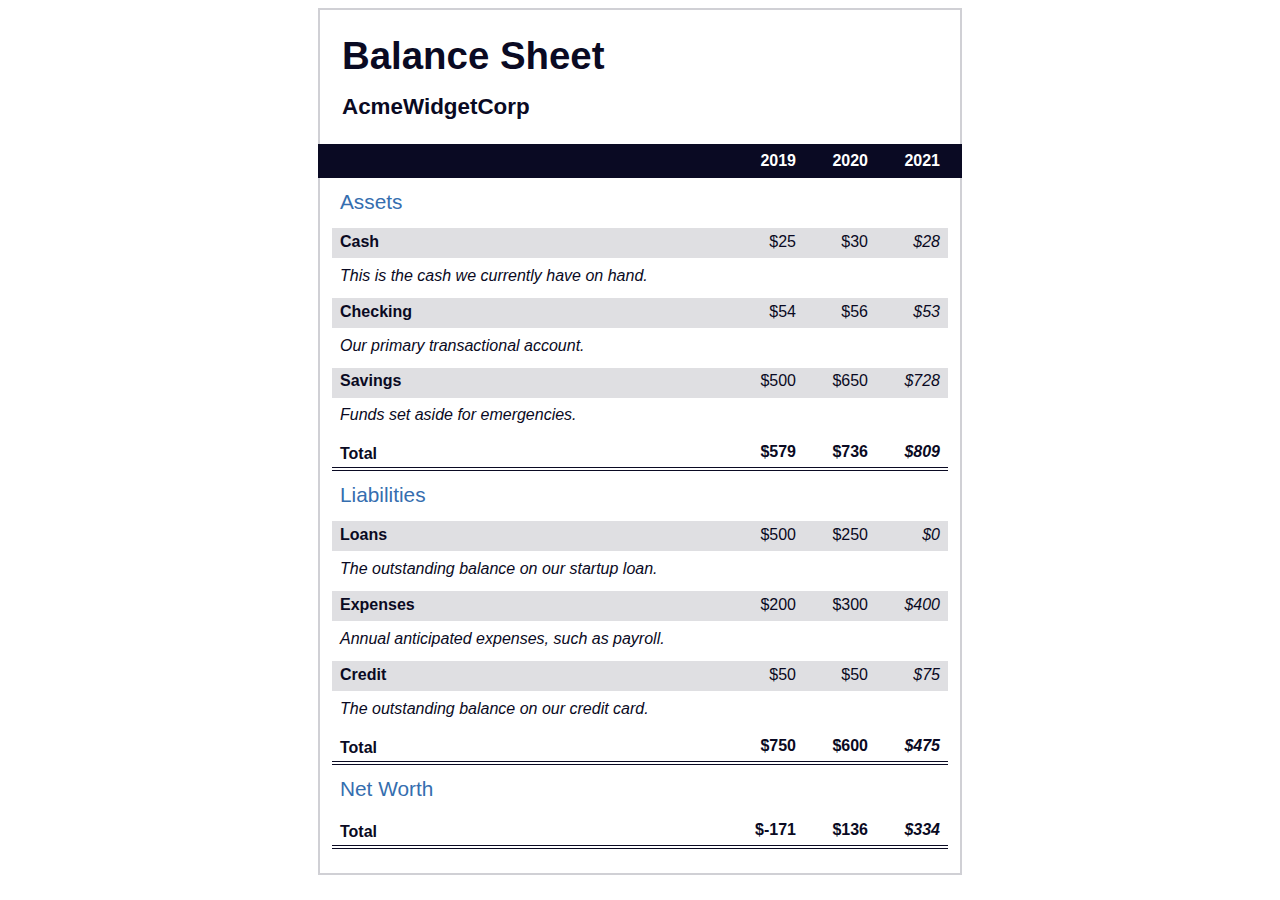
<file: 11BalanceSheet/index.html>
<!DOCTYPE html>
<html lang="en">

<head>
    <meta charset="UTF-8">
    <meta name="viewport" content="width=device-width, initial-scale=1.0">
    <title>Balance Sheet</title>
    <link rel="stylesheet" href="./styles.css">
</head>

<body>
    <main>
        <section>
            <h1>
                <span class="flex">
                    <span>AcmeWidgetCorp</span>
                    <span>Balance Sheet</span>
                </span>
            </h1>
            <div id="years" aria-hidden="true">
                <span class="year">2019</span>
                <span class="year">2020</span>
                <span class="year">2021</span>
            </div>
            <div class="table-wrap">
                <table>
                    <caption>Assets</caption>
                    <thead>
                        <tr>
                            <td></td>
                            <th><span class="sr-only year">2019</span></th>
                            <th><span class="sr-only year">2020</span></th>
                            <th class="current"><span class="sr-only year">2021</span></th>
                        </tr>
                    </thead>
                    <tbody>
                        <tr class="data">
                            <th>Cash <span class="description">This is the cash we currently have on hand.</span></th>
                            <td>$25</td>
                            <td>$30</td>
                            <td class="current">$28</td>
                        </tr>
                        <tr class="data">
                            <th>Checking <span class="description">Our primary transactional account.</span></th>
                            <td>$54</td>
                            <td>$56</td>
                            <td class="current">$53</td>
                        </tr>
                        <tr class="data">
                            <th>Savings <span class="description">Funds set aside for emergencies.</span></th>
                            <td>$500</td>
                            <td>$650</td>
                            <td class="current">$728</td>
                        </tr>
                        <tr class="total">
                            <th>Total <span class="sr-only">Assets</span></th>
                            <td>$579</td>
                            <td>$736</td>
                            <td class="current">$809</td>
                        </tr>
                    </tbody>
                </table>
                <table>
                    <caption>Liabilities</caption>
                    <thead>
                        <tr>
                            <td></td>
                            <th><span class="sr-only">2019</span></th>
                            <th><span class="sr-only">2020</span></th>
                            <th><span class="sr-only">2021</span></th>
                        </tr>
                    </thead>
                    <tbody>
                        <tr class="data">
                            <th>Loans <span class="description">The outstanding balance on our startup loan.</span></th>
                            <td>$500</td>
                            <td>$250</td>
                            <td class="current">$0</td>
                        </tr>
                        <tr class="data">
                            <th>Expenses <span class="description">Annual anticipated expenses, such as payroll.</span>
                            </th>
                            <td>$200</td>
                            <td>$300</td>
                            <td class="current">$400</td>
                        </tr>
                        <tr class="data">
                            <th>Credit <span class="description">The outstanding balance on our credit card.</span></th>
                            <td>$50</td>
                            <td>$50</td>
                            <td class="current">$75</td>
                        </tr>
                        <tr class="total">
                            <th>Total <span class="sr-only">Liabilities</span></th>
                            <td>$750</td>
                            <td>$600</td>
                            <td class="current">$475</td>
                        </tr>
                    </tbody>
                </table>
                <table>
                    <caption>Net Worth</caption>
                    <thead>
                        <tr>
                            <td></td>
                            <th><span class="sr-only">2019</span></th>
                            <th><span class="sr-only">2020</span></th>
                            <th><span class="sr-only">2021</span></th>
                        </tr>
                    </thead>
                    <tbody>
                        <tr class="total">
                            <th>Total <span class="sr-only">Net Worth</span></th>
                            <td>$-171</td>
                            <td>$136</td>
                            <td class="current">$334</td>
                        </tr>
                    </tbody>
                </table>
            </div>
        </section>
    </main>
</body>

</html>
</file>
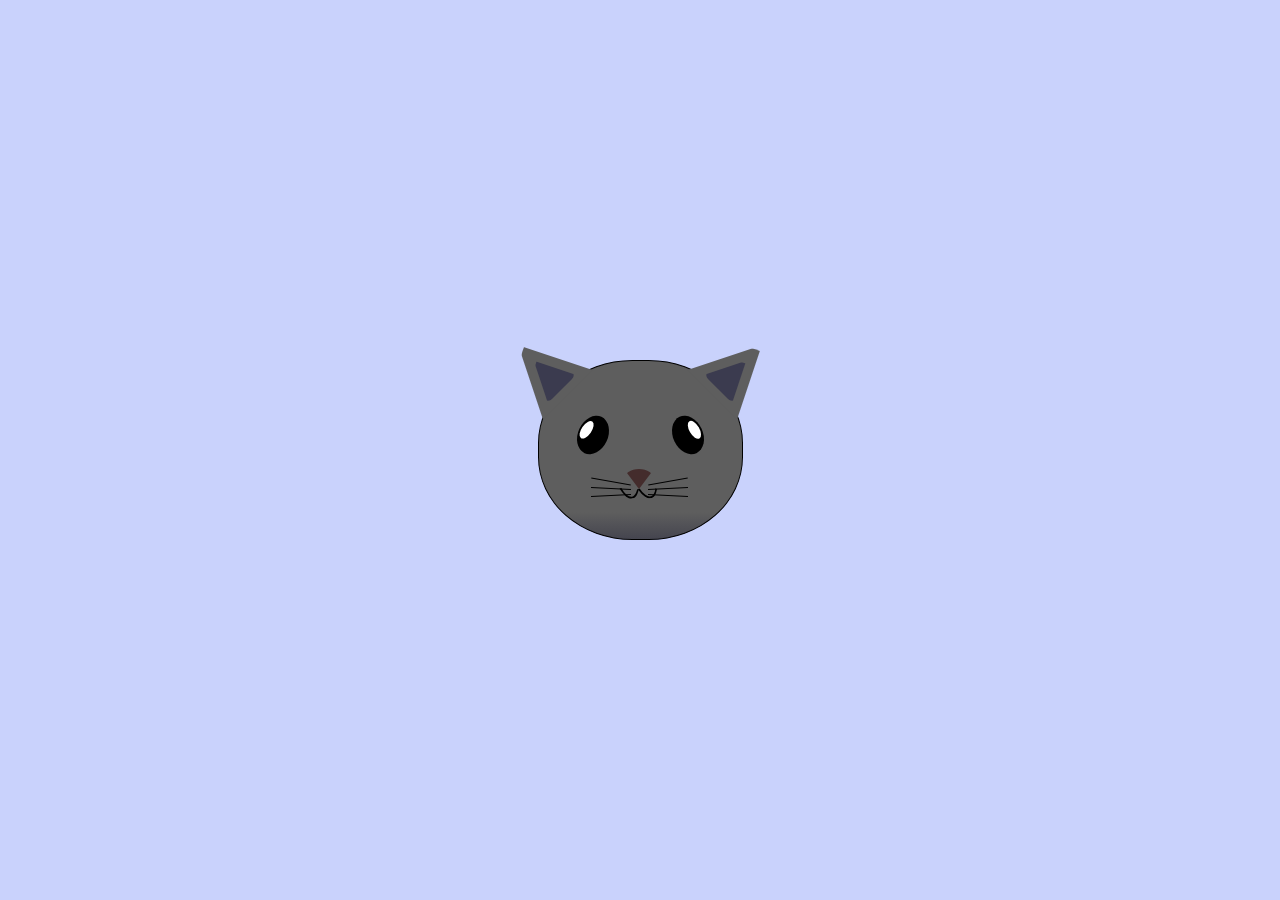
<file: 12CatPainting/index.html>
<!DOCTYPE html>
<html lang="en">
  <head>
    <meta charset="UTF-8" />
    <title>fCC Cat Painting</title>
    <link rel="stylesheet" href="./styles.css" />
  </head>
  <body>
    <main>
      <div class="cat-head">
        <div class="cat-ears">
          <div class="cat-left-ear">
            <div class="cat-left-inner-ear"></div>
          </div>
          <div class="cat-right-ear">
            <div class="cat-right-inner-ear"></div>
          </div>
        </div>

        <div class="cat-eyes">
          <div class="cat-left-eye">
            <div class="cat-left-inner-eye"></div>
          </div>
          <div class="cat-right-eye">
            <div class="cat-right-inner-eye"></div>
          </div>
        </div>

        <div class="cat-nose"></div>

        <div class="cat-mouth">
          <div class="cat-mouth-line-left"></div>
          <div class="cat-mouth-line-right"></div>
        </div>

        <div class="cat-whiskers">
          <div class="cat-whiskers-left">
            <div class="cat-whisker-left-top"></div>
            <div class="cat-whisker-left-middle"></div>
            <div class="cat-whisker-left-bottom"></div>
          </div>
          <div class="cat-whiskers-right">
            <div class="cat-whisker-right-top"></div>
            <div class="cat-whisker-right-middle"></div>
            <div class="cat-whisker-right-bottom"></div>
          </div>
        </div>
      </div>
    </main>
  </body>
</html>
</file>
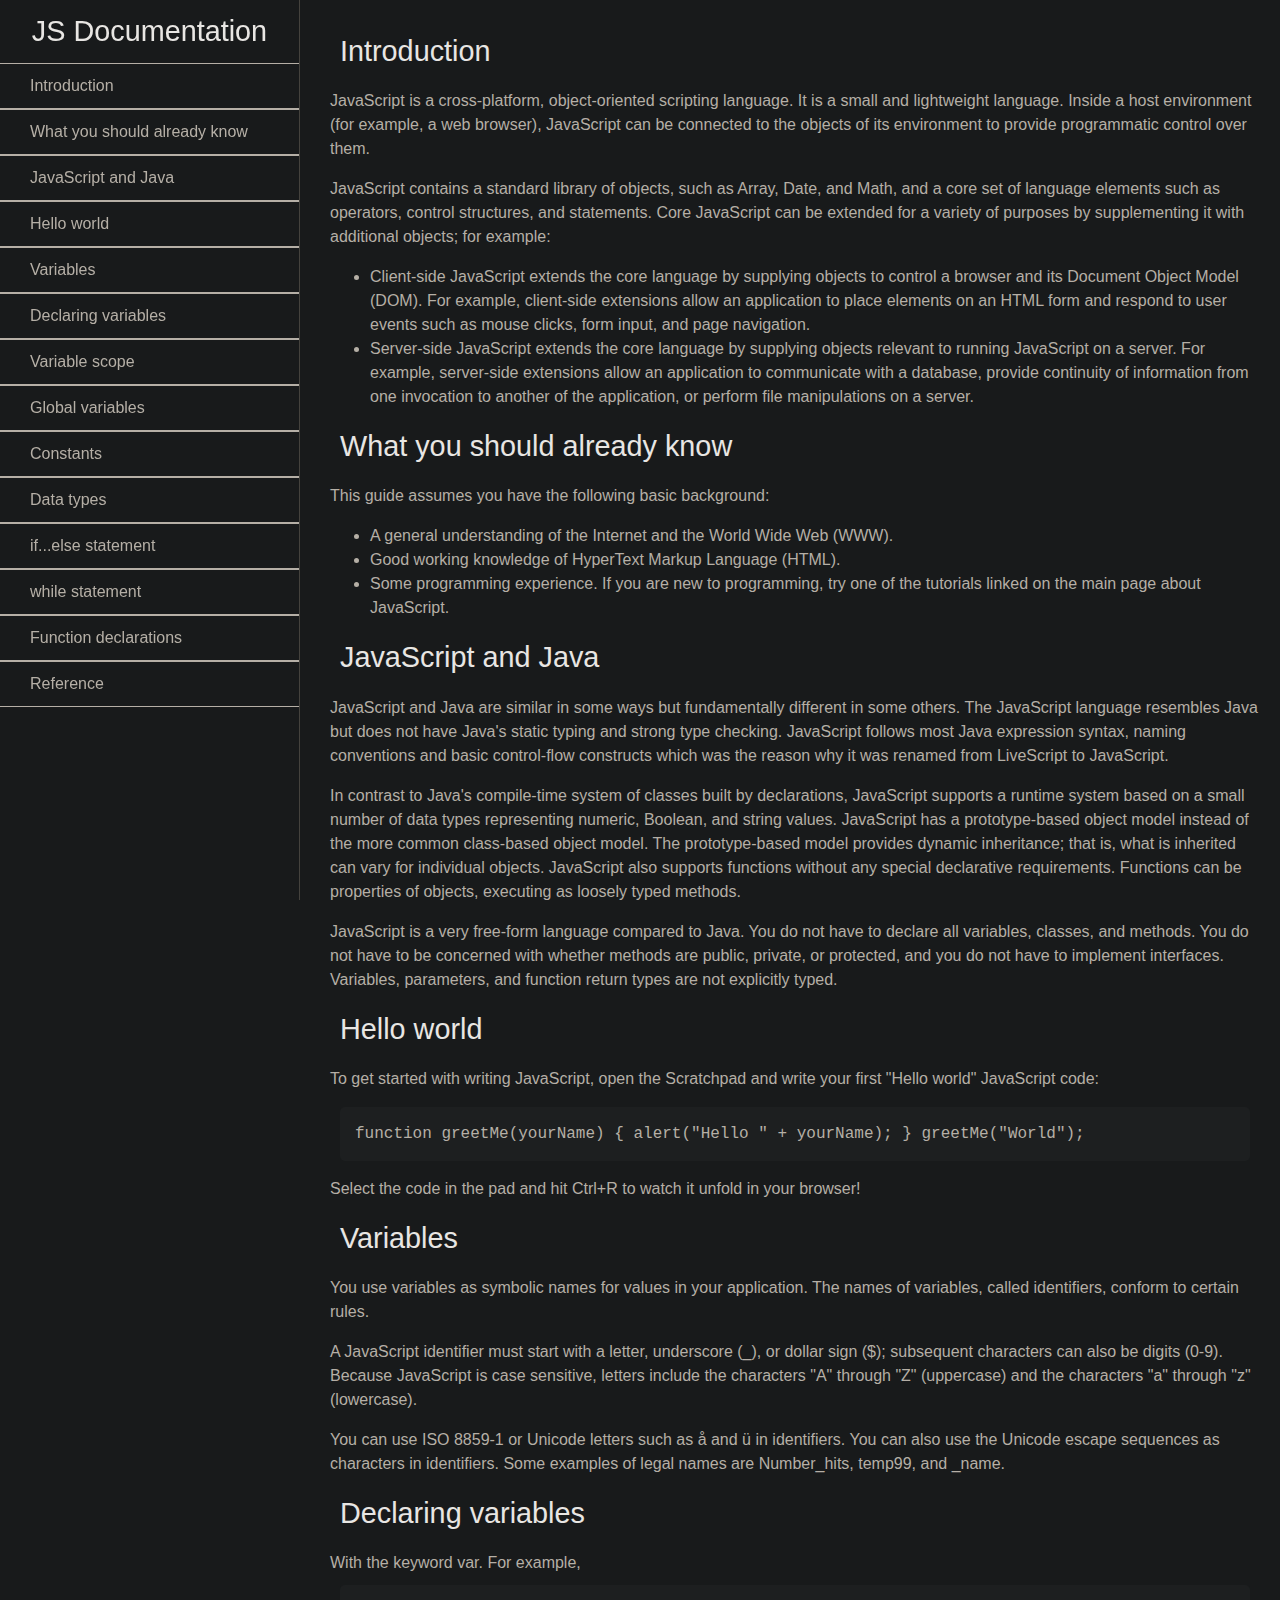
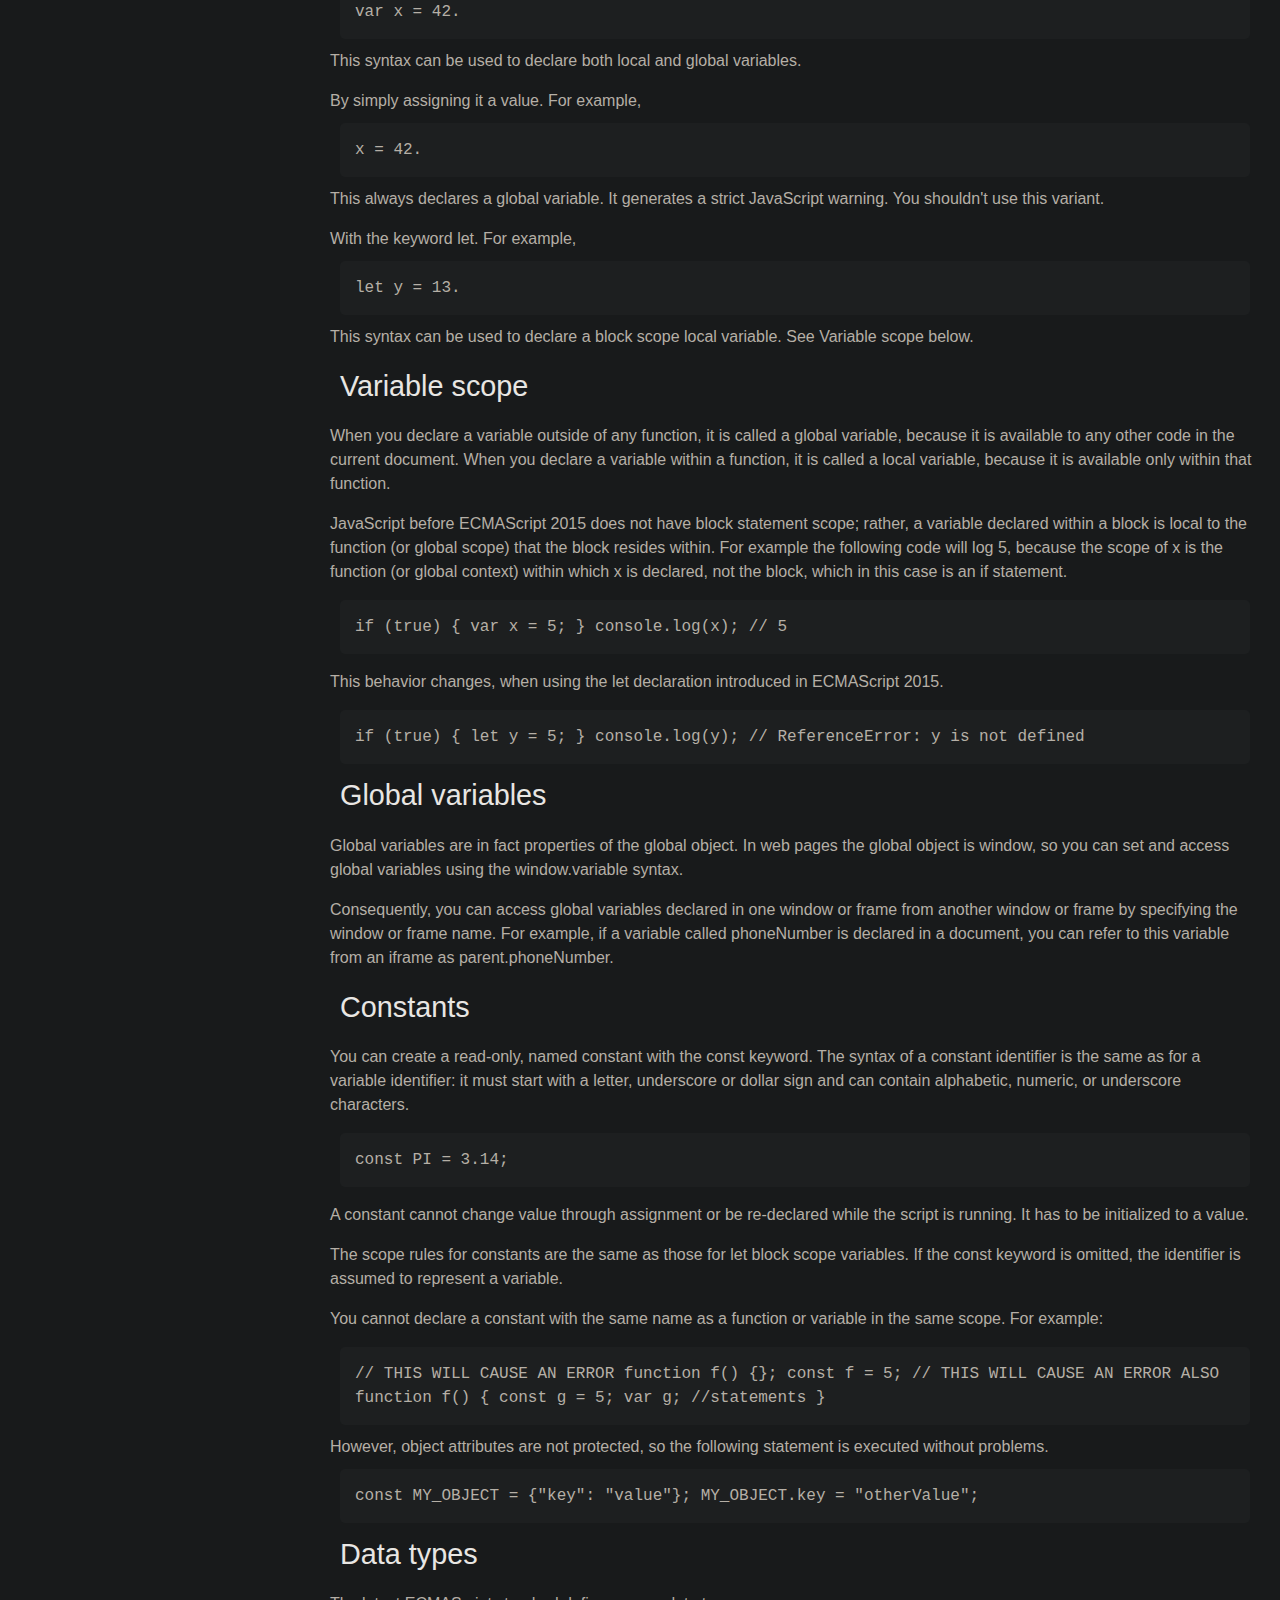
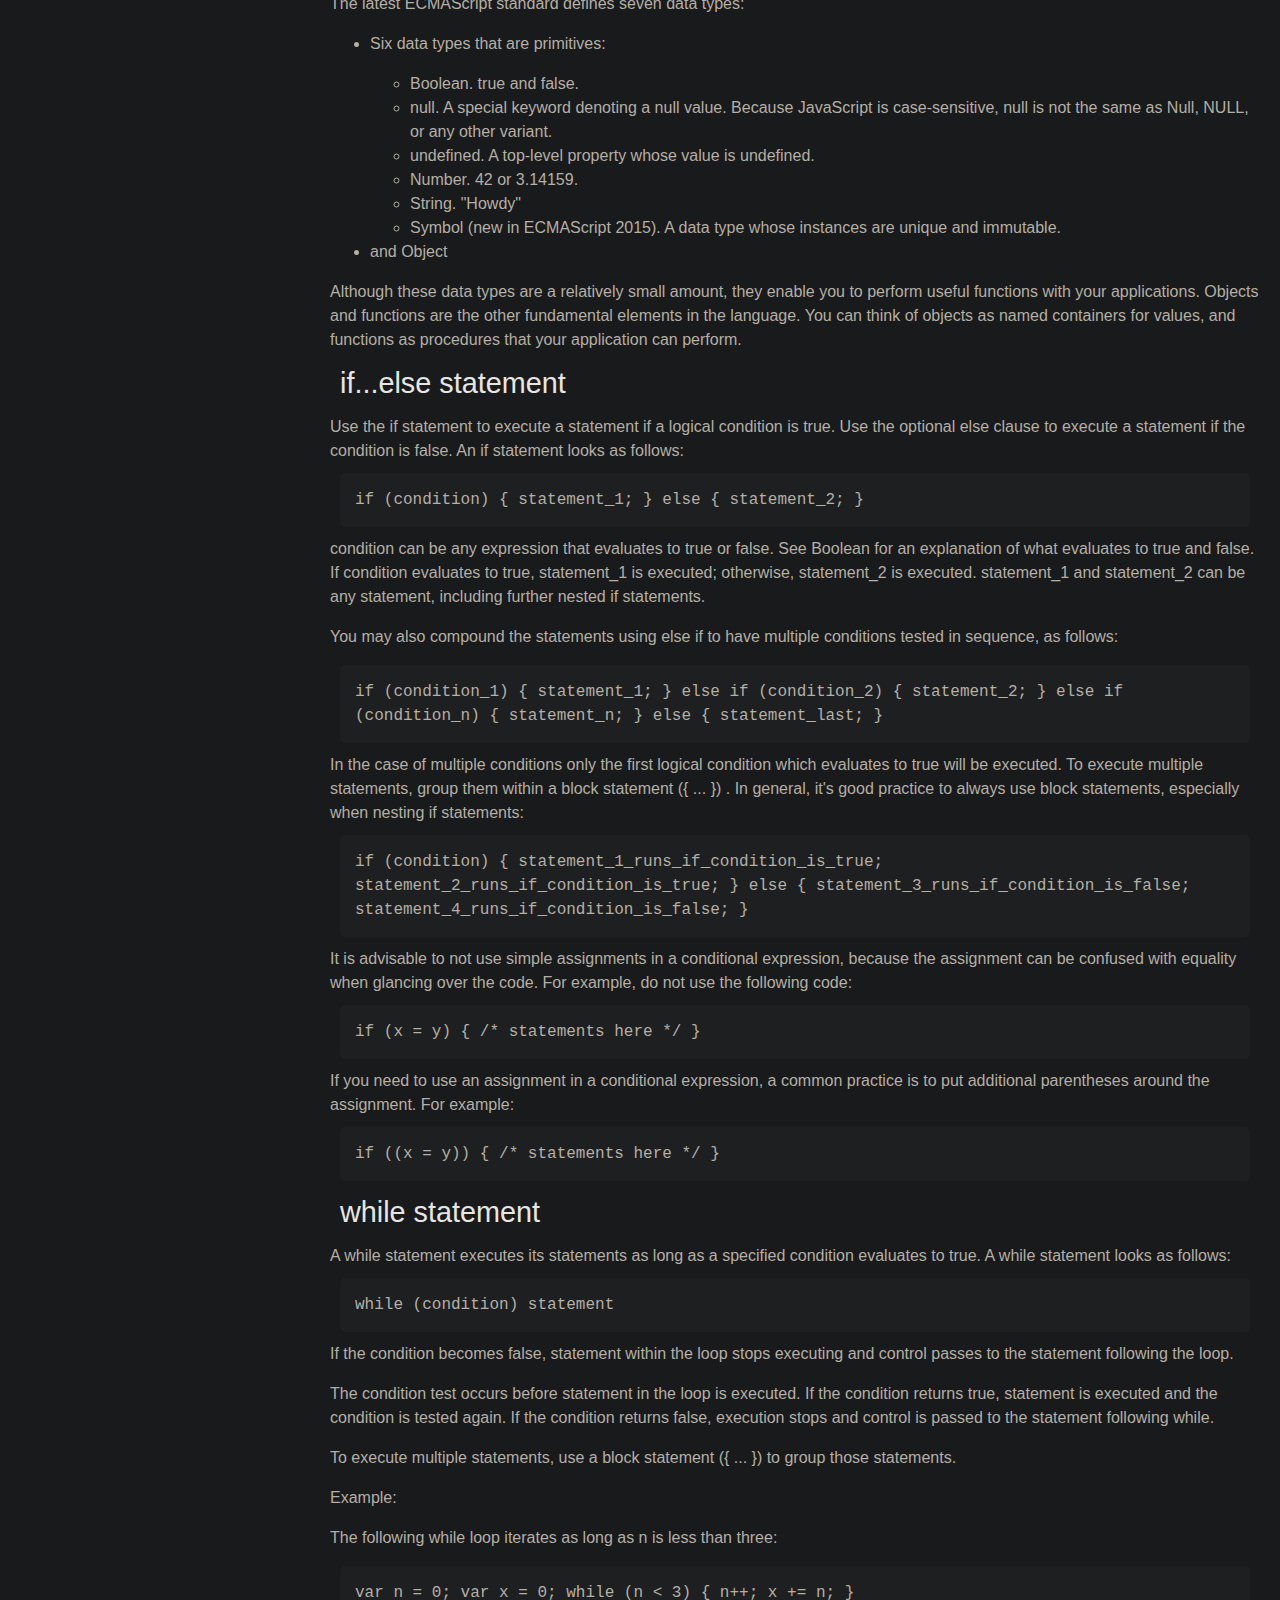
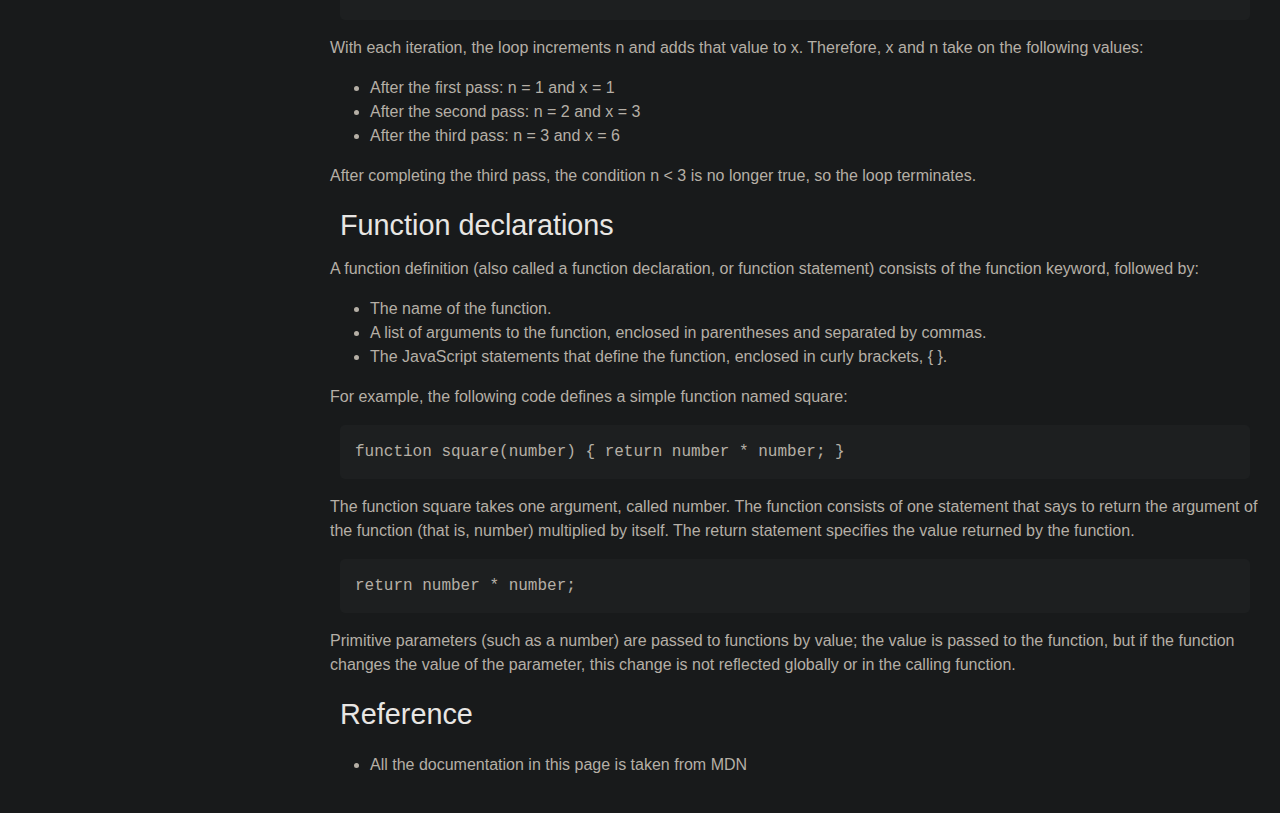
<file: 14Technical-documentation-page/index.html>
<!DOCTYPE html>
<html lang="en">
  <head>
    <meta charset="UTF-8" />
    <meta name="viewport" content="width=device-width, initial-scale=1.0" />
    <title>Technical Documentation Page</title>
    <link rel="stylesheet" href="styles.css" />
  </head>
  <body>
    <nav id="navbar">
      <header>JS Documentation</header>
      <ul>
        <li>
          <a class="nav-link" href="#Introduction">Introduction</a>
        </li>
        <li>
          <a class="nav-link" href="#What_you_should_already_know"
            >What you should already know</a
          >
        </li>
        <li>
          <a class="nav-link" href="#JavaScript_and_Java"
            >JavaScript and Java</a
          >
        </li>
        <li>
          <a class="nav-link" href="#Hello_world">Hello world</a>
        </li>
        <li>
          <a class="nav-link" href="#Variables">Variables</a>
        </li>
        <li>
          <a class="nav-link" href="#Declaring_variables"
            >Declaring variables</a
          >
        </li>
        <li>
          <a class="nav-link" href="#Variable_scope">Variable scope</a>
        </li>
        <li>
          <a class="nav-link" href="#Global_variables">Global variables</a>
        </li>
        <li>
          <a class="nav-link" href="#Constants">Constants</a>
        </li>
        <li>
          <a class="nav-link" href="#Data_types">Data types</a>
        </li>
        <li>
          <a class="nav-link" href="#if...else_statement"
            >if...else statement</a
          >
        </li>
        <li>
          <a class="nav-link" href="#while_statement">while statement</a>
        </li>
        <li>
          <a class="nav-link" href="#Function_declarations"
            >Function declarations</a
          >
        </li>
        <li>
          <a class="last nav-link" href="#Reference">Reference</a>
        </li>
      </ul>
    </nav>
    <main id="main-doc">
      <section id="Introduction" class="main-section">
        <header>Introduction</header>
        <p>
          JavaScript is a cross-platform, object-oriented scripting language. It
          is a small and lightweight language. Inside a host environment (for
          example, a web browser), JavaScript can be connected to the objects of
          its environment to provide programmatic control over them.
        </p>
        <p>
          JavaScript contains a standard library of objects, such as Array,
          Date, and Math, and a core set of language elements such as operators,
          control structures, and statements. Core JavaScript can be extended
          for a variety of purposes by supplementing it with additional objects;
          for example:
        </p>
        <ul>
          <li>
            Client-side JavaScript extends the core language by supplying
            objects to control a browser and its Document Object Model (DOM).
            For example, client-side extensions allow an application to place
            elements on an HTML form and respond to user events such as mouse
            clicks, form input, and page navigation.
          </li>
          <li>
            Server-side JavaScript extends the core language by supplying
            objects relevant to running JavaScript on a server. For example,
            server-side extensions allow an application to communicate with a
            database, provide continuity of information from one invocation to
            another of the application, or perform file manipulations on a
            server.
          </li>
        </ul>
      </section>
      <section id="What_you_should_already_know" class="main-section">
        <header>What you should already know</header>
        <p>This guide assumes you have the following basic background:</p>
        <ul>
          <li>
            A general understanding of the Internet and the World Wide Web
            (WWW).
          </li>
          <li>Good working knowledge of HyperText Markup Language (HTML).</li>
          <li>
            Some programming experience. If you are new to programming, try one
            of the tutorials linked on the main page about JavaScript.
          </li>
        </ul>
      </section>
      <section id="JavaScript_and_Java" class="main-section">
        <header>JavaScript and Java</header>
        <p>
          JavaScript and Java are similar in some ways but fundamentally
          different in some others. The JavaScript language resembles Java but
          does not have Java's static typing and strong type checking.
          JavaScript follows most Java expression syntax, naming conventions and
          basic control-flow constructs which was the reason why it was renamed
          from LiveScript to JavaScript.
        </p>
        <p>
          In contrast to Java's compile-time system of classes built by
          declarations, JavaScript supports a runtime system based on a small
          number of data types representing numeric, Boolean, and string values.
          JavaScript has a prototype-based object model instead of the more
          common class-based object model. The prototype-based model provides
          dynamic inheritance; that is, what is inherited can vary for
          individual objects. JavaScript also supports functions without any
          special declarative requirements. Functions can be properties of
          objects, executing as loosely typed methods.
        </p>
        <p>
          JavaScript is a very free-form language compared to Java. You do not
          have to declare all variables, classes, and methods. You do not have
          to be concerned with whether methods are public, private, or
          protected, and you do not have to implement interfaces. Variables,
          parameters, and function return types are not explicitly typed.
        </p>
      </section>
      <section id="Hello_world" class="main-section">
        <header>Hello world</header>
        <p>
          To get started with writing JavaScript, open the Scratchpad and write
          your first "Hello world" JavaScript code:
        </p>
        <code>
          function greetMe(yourName) { alert("Hello " + yourName); }
          greetMe("World");
        </code>
        <p>
          Select the code in the pad and hit Ctrl+R to watch it unfold in your
          browser!
        </p>
      </section>
      <section id="Variables" class="main-section">
        <header>Variables</header>
        <p>
          You use variables as symbolic names for values in your application.
          The names of variables, called identifiers, conform to certain rules.
        </p>
        <p>
          A JavaScript identifier must start with a letter, underscore (_), or
          dollar sign ($); subsequent characters can also be digits (0-9).
          Because JavaScript is case sensitive, letters include the characters
          "A" through "Z" (uppercase) and the characters "a" through "z"
          (lowercase).
        </p>
        <p>
          You can use ISO 8859-1 or Unicode letters such as å and ü in
          identifiers. You can also use the Unicode escape sequences as
          characters in identifiers. Some examples of legal names are
          Number_hits, temp99, and _name.
        </p>
      </section>
      <section id="Declaring_variables" class="main-section">
        <header>Declaring variables</header>
        <p>
          With the keyword var. For example, <code>var x = 42.</code> This
          syntax can be used to declare both local and global variables.
        </p>
        <p>
          By simply assigning it a value. For example,
          <code>x = 42.</code> This always declares a global variable. It
          generates a strict JavaScript warning. You shouldn't use this variant.
        </p>
        <p>
          With the keyword let. For example,<code> let y = 13.</code> This
          syntax can be used to declare a block scope local variable. See
          Variable scope below.
        </p>
      </section>
      <section id="Variable_scope" class="main-section">
        <header>Variable scope</header>

        <p>
          When you declare a variable outside of any function, it is called a
          global variable, because it is available to any other code in the
          current document. When you declare a variable within a function, it is
          called a local variable, because it is available only within that
          function.
        </p>

        <p>
          JavaScript before ECMAScript 2015 does not have block statement scope;
          rather, a variable declared within a block is local to the function
          (or global scope) that the block resides within. For example the
          following code will log 5, because the scope of x is the function (or
          global context) within which x is declared, not the block, which in
          this case is an if statement.
        </p>
        <code>if (true) { var x = 5; } console.log(x); // 5</code>
        <p>
          This behavior changes, when using the let declaration introduced in
          ECMAScript 2015.
        </p>

        <code
          >if (true) { let y = 5; } console.log(y); // ReferenceError: y is not
          defined</code
        >
      </section>
      <section id="Global_variables" class="main-section">
        <header>Global variables</header>

        <p>
          Global variables are in fact properties of the global object. In web
          pages the global object is window, so you can set and access global
          variables using the window.variable syntax.
        </p>

        <p>
          Consequently, you can access global variables declared in one window
          or frame from another window or frame by specifying the window or
          frame name. For example, if a variable called phoneNumber is declared
          in a document, you can refer to this variable from an iframe as
          parent.phoneNumber.
        </p>
      </section>
      <section id="Constants" class="main-section">
        <header>Constants</header>

        <p>
          You can create a read-only, named constant with the const keyword. The
          syntax of a constant identifier is the same as for a variable
          identifier: it must start with a letter, underscore or dollar sign and
          can contain alphabetic, numeric, or underscore characters.
        </p>

        <code>const PI = 3.14;</code>
        <p>
          A constant cannot change value through assignment or be re-declared
          while the script is running. It has to be initialized to a value.
        </p>

        <p>
          The scope rules for constants are the same as those for let block
          scope variables. If the const keyword is omitted, the identifier is
          assumed to represent a variable.
        </p>

        <p>
          You cannot declare a constant with the same name as a function or
          variable in the same scope. For example:
        </p>

        <code
          >// THIS WILL CAUSE AN ERROR function f() {}; const f = 5; // THIS
          WILL CAUSE AN ERROR ALSO function f() { const g = 5; var g;
          //statements }</code
        >
        However, object attributes are not protected, so the following statement
        is executed without problems.
        <code
          >const MY_OBJECT = {"key": "value"}; MY_OBJECT.key =
          "otherValue";</code
        >
      </section>
      <section id="Data_types" class="main-section">
        <header>Data types</header>

        <p>The latest ECMAScript standard defines seven data types:</p>
        <ul>
          <li>
            <p>Six data types that are primitives:</p>
            <ul>
              <li>Boolean. true and false.</li>
              <li>
                null. A special keyword denoting a null value. Because
                JavaScript is case-sensitive, null is not the same as Null,
                NULL, or any other variant.
              </li>
              <li>undefined. A top-level property whose value is undefined.</li>
              <li>Number. 42 or 3.14159.</li>
              <li>String. "Howdy"</li>
              <li>
                Symbol (new in ECMAScript 2015). A data type whose instances are
                unique and immutable.
              </li>
            </ul>
          </li>

          <li>and Object</li>
        </ul>
        Although these data types are a relatively small amount, they enable you
        to perform useful functions with your applications. Objects and
        functions are the other fundamental elements in the language. You can
        think of objects as named containers for values, and functions as
        procedures that your application can perform.
      </section>
      <section id="if...else_statement" class="main-section">
        <header>if...else statement</header>

        Use the if statement to execute a statement if a logical condition is
        true. Use the optional else clause to execute a statement if the
        condition is false. An if statement looks as follows:

        <code>if (condition) { statement_1; } else { statement_2; }</code>
        condition can be any expression that evaluates to true or false. See
        Boolean for an explanation of what evaluates to true and false. If
        condition evaluates to true, statement_1 is executed; otherwise,
        statement_2 is executed. statement_1 and statement_2 can be any
        statement, including further nested if statements.
        <p>
          You may also compound the statements using else if to have multiple
          conditions tested in sequence, as follows:
        </p>
        <code
          >if (condition_1) { statement_1; } else if (condition_2) {
          statement_2; } else if (condition_n) { statement_n; } else {
          statement_last; }
        </code>
        In the case of multiple conditions only the first logical condition
        which evaluates to true will be executed. To execute multiple
        statements, group them within a block statement ({ ... }) . In general,
        it's good practice to always use block statements, especially when
        nesting if statements:

        <code
          >if (condition) { statement_1_runs_if_condition_is_true;
          statement_2_runs_if_condition_is_true; } else {
          statement_3_runs_if_condition_is_false;
          statement_4_runs_if_condition_is_false; }</code
        >
        It is advisable to not use simple assignments in a conditional
        expression, because the assignment can be confused with equality when
        glancing over the code. For example, do not use the following code:
        <code>if (x = y) { /* statements here */ }</code> If you need to use an
        assignment in a conditional expression, a common practice is to put
        additional parentheses around the assignment. For example:

        <code>if ((x = y)) { /* statements here */ }</code>
      </section>
      <section id="while_statement" class="main-section">
        <header>while statement</header>

        A while statement executes its statements as long as a specified
        condition evaluates to true. A while statement looks as follows:

        <code>while (condition) statement</code> If the condition becomes false,
        statement within the loop stops executing and control passes to the
        statement following the loop.

        <p>
          The condition test occurs before statement in the loop is executed. If
          the condition returns true, statement is executed and the condition is
          tested again. If the condition returns false, execution stops and
          control is passed to the statement following while.
        </p>

        <p>
          To execute multiple statements, use a block statement ({ ... }) to
          group those statements.
        </p>

        Example:

        <p>
          The following while loop iterates as long as n is less than three:
        </p>

        <code>var n = 0; var x = 0; while (n &lt; 3) { n++; x += n; }</code>
        <p>
          With each iteration, the loop increments n and adds that value to x.
          Therefore, x and n take on the following values:
        </p>

        <ul>
          <li>After the first pass: n = 1 and x = 1</li>
          <li>After the second pass: n = 2 and x = 3</li>
          <li>After the third pass: n = 3 and x = 6</li>
        </ul>
        <p>
          After completing the third pass, the condition n &lt; 3 is no longer
          true, so the loop terminates.
        </p>
      </section>
      <section id="Function_declarations" class="main-section">
        <header>Function declarations</header>

        A function definition (also called a function declaration, or function
        statement) consists of the function keyword, followed by:

        <ul>
          <li>The name of the function.</li>
          <li>
            A list of arguments to the function, enclosed in parentheses and
            separated by commas.
          </li>
          <li>
            The JavaScript statements that define the function, enclosed in
            curly brackets, { }.
          </li>
        </ul>
        <p>
          For example, the following code defines a simple function named
          square:
        </p>

        <code>function square(number) { return number * number; }</code>
        <p>
          The function square takes one argument, called number. The function
          consists of one statement that says to return the argument of the
          function (that is, number) multiplied by itself. The return statement
          specifies the value returned by the function.
        </p>
        <code>return number * number;</code>
        <p>
          Primitive parameters (such as a number) are passed to functions by
          value; the value is passed to the function, but if the function
          changes the value of the parameter, this change is not reflected
          globally or in the calling function.
        </p>
      </section>
      <section id="Reference" class="main-section">
        <header>Reference</header>

        <ul>
          <li>
            All the documentation in this page is taken from
            <a
              href="https://developer.mozilla.org/en-US/docs/Web/JavaScript/Guide"
              target="_blank"
              >MDN</a
            >
          </li>
        </ul>
      </section>
    </main>
  </body>
</html>
</file>
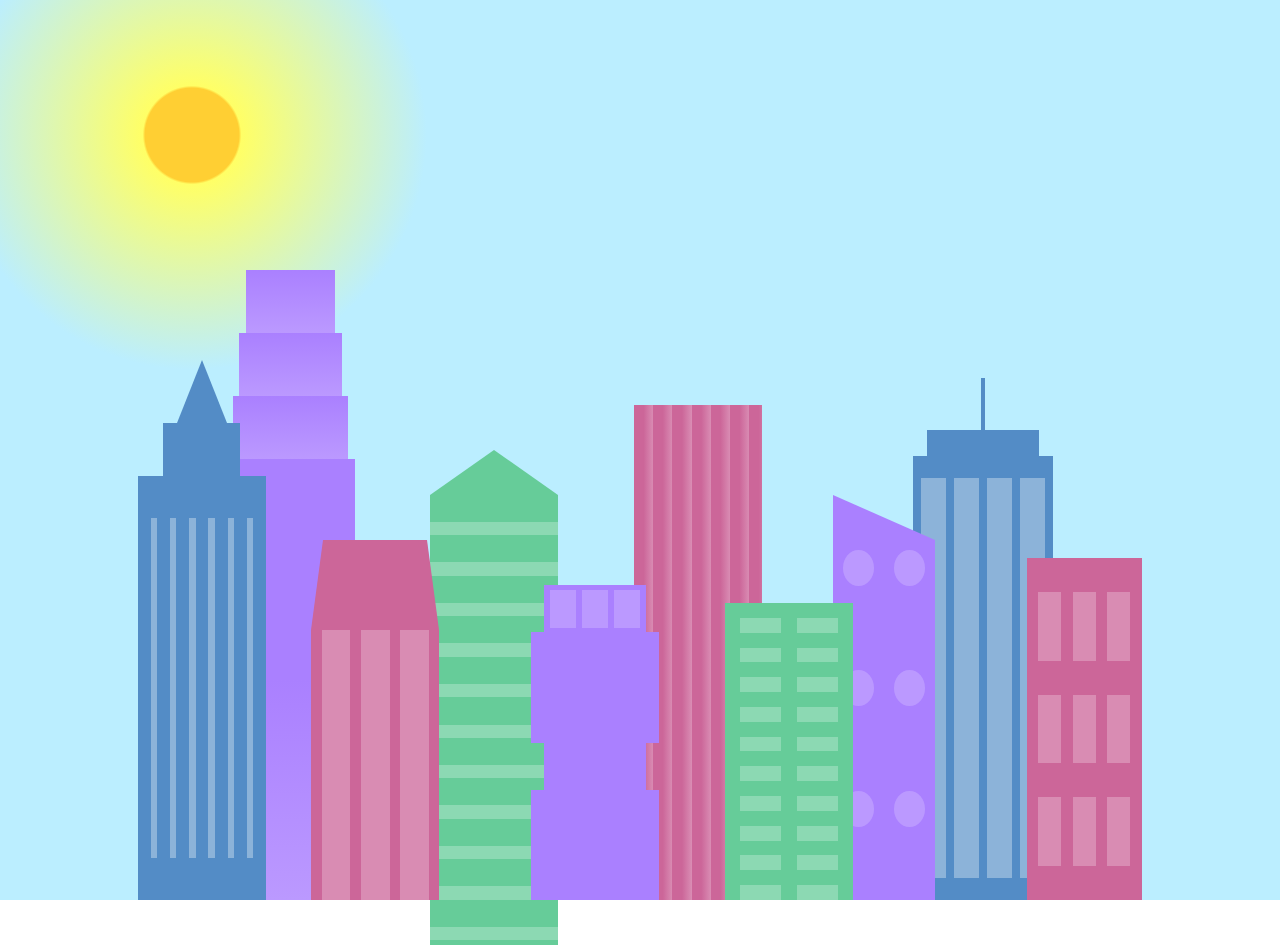
<file: 15CitySkyline/index.html>
<!DOCTYPE html>
<html lang="en">
  <head>
    <meta charset="UTF-8" />
    <title>City Skyline</title>
    <link href="styles.css" rel="stylesheet" />
  </head>

  <body>
    <div class="background-buildings sky">
      <div></div>
      <div></div>
      <div class="bb1 building-wrap">
        <div class="bb1a bb1-window"></div>
        <div class="bb1b bb1-window"></div>
        <div class="bb1c bb1-window"></div>
        <div class="bb1d"></div>
      </div>
      <div class="bb2">
        <div class="bb2a"></div>
        <div class="bb2b"></div>
      </div>
      <div class="bb3"></div>
      <div></div>
      <div class="bb4 building-wrap">
        <div class="bb4a"></div>
        <div class="bb4b"></div>
        <div class="bb4c window-wrap">
          <div class="bb4-window"></div>
          <div class="bb4-window"></div>
          <div class="bb4-window"></div>
          <div class="bb4-window"></div>
        </div>
      </div>
      <div></div>
      <div></div>
    </div>

    <div class="foreground-buildings">
      <div></div>
      <div></div>
      <div class="fb1 building-wrap">
        <div class="fb1a"></div>
        <div class="fb1b"></div>
        <div class="fb1c"></div>
      </div>
      <div class="fb2">
        <div class="fb2a"></div>
        <div class="fb2b window-wrap">
          <div class="fb2-window"></div>
          <div class="fb2-window"></div>
          <div class="fb2-window"></div>
        </div>
      </div>
      <div></div>
      <div class="fb3 building-wrap">
        <div class="fb3a window-wrap">
          <div class="fb3-window"></div>
          <div class="fb3-window"></div>
          <div class="fb3-window"></div>
        </div>
        <div class="fb3b"></div>
        <div class="fb3a"></div>
        <div class="fb3b"></div>
      </div>
      <div class="fb4">
        <div class="fb4a"></div>
        <div class="fb4b">
          <div class="fb4-window"></div>
          <div class="fb4-window"></div>
          <div class="fb4-window"></div>
          <div class="fb4-window"></div>
          <div class="fb4-window"></div>
          <div class="fb4-window"></div>
        </div>
      </div>
      <div class="fb5"></div>
      <div class="fb6"></div>
      <div></div>
      <div></div>
    </div>
  </body>
</html>
</file>
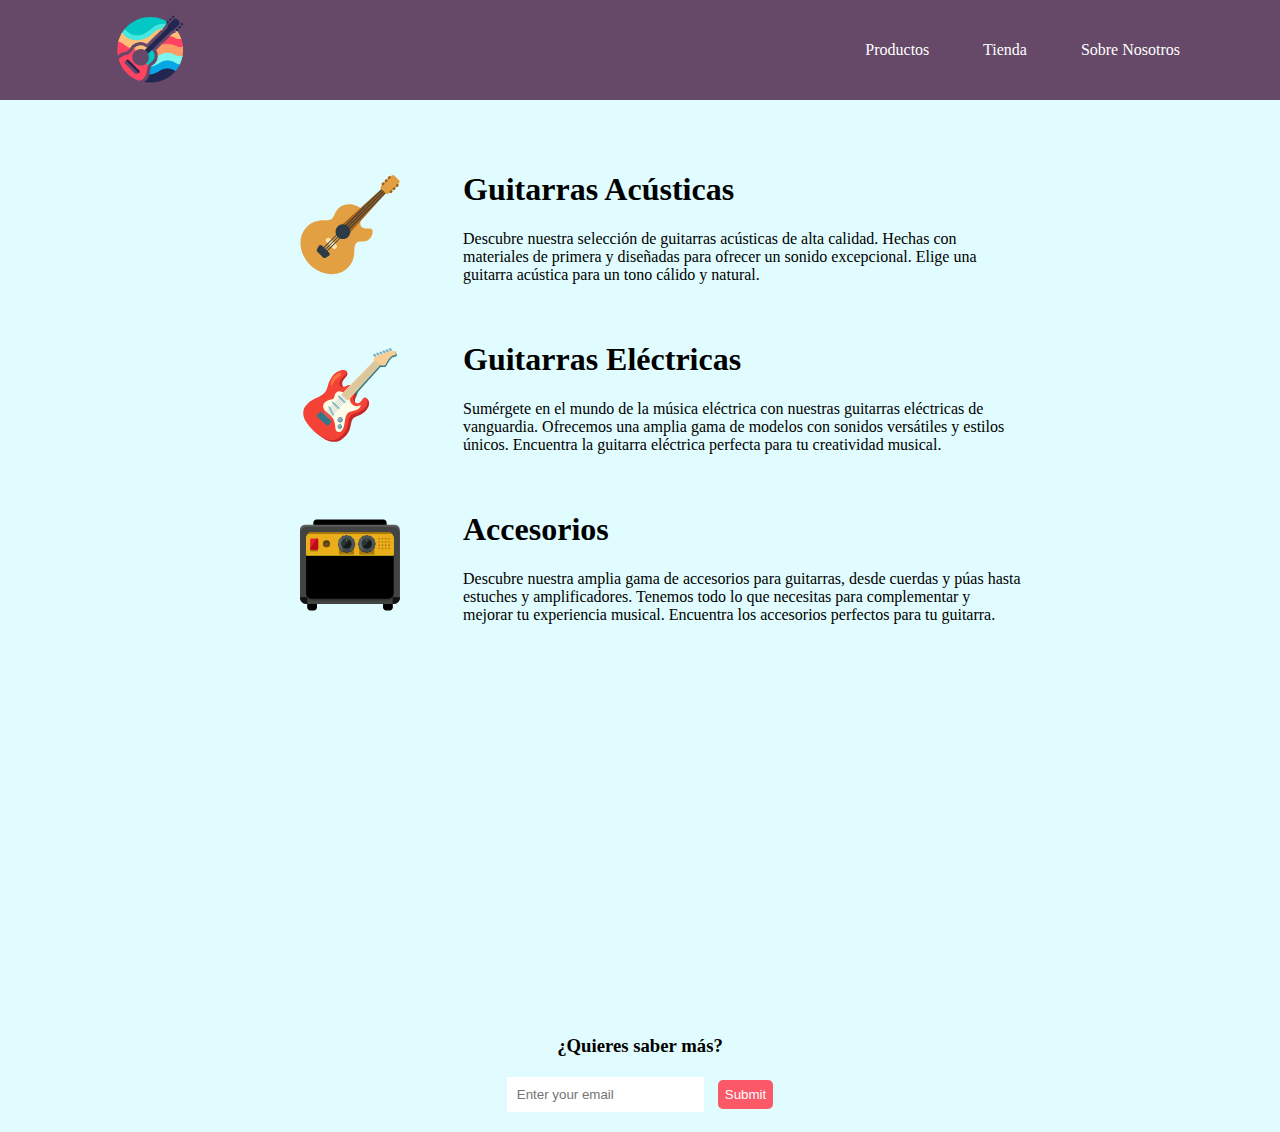
<file: 17Landing Page/index.html>
<!DOCTYPE html>
<html lang="en">

<head>
  <meta charset="UTF-8" />
  <meta name="viewport" content="width=device-width, initial-scale=1.0" />
  <title>Landing Page</title>
  <link rel="stylesheet" href="styles.css" />
</head>

<body>
  <header id="header">
    <img src="img/logo.svg" id="header-img" alt="logo" />
    <nav id="nav-bar">
      <a class="nav-link" href="#features">Productos</a>
      <a class="nav-link" href="#how-it-works">Tienda</a>
      <a class="nav-link" href="#pricing">Sobre Nosotros</a>
    </nav>
  </header>
  <main class="product-features" id="features">
    <!-- Característica 1: Guitarras Acústicas -->
    <svg width="100px" height="100px" viewBox="0 0 512 512" xmlns="http://www.w3.org/2000/svg"
      xmlns:xlink="http://www.w3.org/1999/xlink" aria-hidden="true" role="img" class="iconify iconify--fxemoji"
      preserveAspectRatio="xMidYMid meet" fill="#000000">
      <g id="SVGRepo_bgCarrier" stroke-width="0"></g>
      <g id="SVGRepo_tracerCarrier" stroke-linecap="round" stroke-linejoin="round"></g>
      <g id="SVGRepo_iconCarrier">
        <path fill="#E2A042"
          d="M368.856 279.641c-10.65-15.461-32.579 5.913-56.04-17.549c-13.55-13.55 14.116-74.896-3.927-92.939s-76.983-33.68-110.664 0c-33.68 33.68-13.702 65.591-71.141 62.887c-.054-.003-.105-.002-.158-.004c-34.296-2.099-67.387 8.601-91.516 32.729c-49.44 49.44-42.529 136.51 15.437 194.475c57.966 57.966 145.035 64.877 194.475 15.437c24.037-24.037 34.75-56.969 32.755-91.127c3.145-42.388 15.935-43.534 42.762-42.762c41.346 1.191 58.667-45.686 48.017-61.147z">
        </path>
        <path fill="#A36119"
          d="M189.917 277.972l243.66-221.056a7.2 7.2 0 0 1 9.947.224l10.172 10.172a7.2 7.2 0 0 1 .224 9.947L232.864 320.92a7.2 7.2 0 0 1-10.406.235l-32.776-32.776a7.2 7.2 0 0 1 .235-10.407z">
        </path>
        <path fill="#FFE1AB"
          d="M176.074 378.716a13.29 13.29 0 0 1-9.427-3.905l-31.37-31.37c-5.207-5.206-5.207-13.647 0-18.854c5.207-5.207 13.648-5.207 18.854 0l31.37 31.37c5.207 5.206 5.207 13.647 0 18.854a13.294 13.294 0 0 1-9.427 3.905z">
        </path>
        <path fill="#2B3B47"
          d="M490.941 36.671a2.32 2.32 0 0 0-3.279 0l-235.11 235.11a37.615 37.615 0 0 0-4.224-5.995L482.553 31.562a2.32 2.32 0 0 0-3.279-3.279L245.1 262.456a37.746 37.746 0 0 0-5.849-4.369L474.165 23.174a2.32 2.32 0 0 0-3.279-3.279L234.937 255.844c-13.837-6.097-30.584-3.489-41.919 7.846c-11.335 11.335-13.944 28.082-7.846 41.919l-64.254 64.254l-8.13-8.129c-4.92-4.92-13.177-3.778-16.578 2.291l-9.105 16.251a10.496 10.496 0 0 0 1.735 12.552l29.169 29.169a10.497 10.497 0 0 0 12.552 1.735l16.251-9.105c6.07-3.401 7.211-11.658 2.291-16.578l-8.13-8.13l64.55-64.55c13.628 5.518 29.825 2.752 40.875-8.299c11.05-11.05 13.816-27.248 8.299-40.875L490.941 39.951a2.319 2.319 0 0 0 0-3.28zM187.415 309.924a37.682 37.682 0 0 0 4.369 5.849l-62.479 62.479l-5.109-5.109l63.219-63.219zm-49.722 76.716l-5.109-5.109l62.53-62.53a37.634 37.634 0 0 0 5.995 4.224l-63.416 63.415z">
        </path>
        <path fill="#E2A042"
          d="M415.308 56.464l53.476-53.476c3.983-3.983 10.441-3.983 14.425 0l24.021 24.021c3.983 3.983 3.983 10.441 0 14.425L453.754 94.91c-3.983 3.983-10.441 3.983-14.425 0l-24.021-24.021c-3.983-3.984-3.983-10.442 0-14.425z">
        </path>
        <path fill="#A36119"
          d="M463.443 6.731c2.598 2.598 1.815 7.594-1.749 11.158c-3.564 3.564-8.56 4.348-11.158 1.749s-1.815-7.594 1.749-11.158c3.564-3.564 8.559-4.347 11.158-1.749zm-26.901 17.491c-3.564 3.564-4.348 8.56-1.749 11.158s7.594 1.815 11.158-1.749s4.348-8.56 1.749-11.158c-2.597-2.598-7.593-1.815-11.158 1.749zm-15.741 15.742c-3.564 3.564-4.348 8.56-1.749 11.158c2.598 2.598 7.594 1.815 11.158-1.749c3.564-3.564 4.348-8.56 1.749-11.158c-2.598-2.599-7.594-1.815-11.158 1.749zm72.146 9.179c-3.564 3.564-4.348 8.56-1.749 11.158c2.598 2.598 7.594 1.815 11.158-1.749c3.564-3.564 4.348-8.56 1.749-11.158s-7.594-1.815-11.158 1.749zm-15.742 15.742c-3.564 3.564-4.348 8.56-1.749 11.158s7.594 1.815 11.158-1.749c3.564-3.564 4.348-8.56 1.749-11.158c-2.598-2.599-7.593-1.815-11.158 1.749zm-15.742 15.742c-3.564 3.564-4.348 8.56-1.749 11.158c2.598 2.598 7.594 1.815 11.158-1.749s4.348-8.56 1.749-11.158c-2.598-2.599-7.593-1.816-11.158 1.749z">
        </path>
      </g>
    </svg>
    <div class "features-content">
      <h1>Guitarras Acústicas</h1>
      <p>
        Descubre nuestra selección de guitarras acústicas de alta calidad. Hechas con materiales de primera y diseñadas
        para ofrecer un sonido excepcional. Elige una guitarra acústica para un tono cálido y natural.
      </p>
    </div>

    <!-- Característica 2: Guitarras Eléctricas -->
    <svg width="100px" height="100px" viewBox="0 0 128 128" xmlns="http://www.w3.org/2000/svg"
      xmlns:xlink="http://www.w3.org/1999/xlink" aria-hidden="true" role="img" class="iconify iconify--noto"
      preserveAspectRatio="xMidYMid meet" fill="#000000">
      <g id="SVGRepo_bgCarrier" stroke-width="0"></g>
      <g id="SVGRepo_tracerCarrier" stroke-linecap="round" stroke-linejoin="round"></g>
      <g id="SVGRepo_iconCarrier">
        <path
          d="M123.8 12.23c-.43-2.82-2.76-4.22-2.76-4.22c-3.42.43-23.16 8.99-23.16 8.99l-.65 5.55L54.61 64.3c-.42.42-.36 1.13.13 1.59l6.74 6.74c.52.44 1.25.44 1.63-.01c0 0 3.65-1.27 7.97-6.12c2.88-3.23 2.07-5.11 3.58-6.8c11.31-12.66 27.04-30.26 28.27-31.64l5.21.15c.92.03 1.78-.46 2.23-1.26c1.33-2.38 4.22-7.39 6.19-9.51c1.71-1.84 2.38-1.6 4.65-2.26c2.22-.66 2.92-.82 2.59-2.95z"
          fill="#2f7889"> </path>
        <path
          d="M56.78 62.1s-3.62-4.12-7.31-2.46c-4.93 2.22-1.56 7.75-8.15 10.04c-7.2 2.49-12.3 7.24-9.84 13c2.64 6.18 13.18 6.53 13.68 22.38c.24 7.59 5.66 7.4 8.06 4.91c4.21-4.39 3.79-17.97 8.14-22.81c4.35-4.84 15.13-3.6 19.04-12.62c0 0-6.7 6.73-15.21.09c-4.03-3.15-3.98-8.4-3.98-8.4l-4.43-4.13z"
          fill="#fffde7"> </path>
        <path
          d="M67.24 54.3s.44.45-.84-.65c-2.74-2.35-4.61 5.96-8.85 1.75c-5.61-4.74-3.94-8.93.41-13.61c2.13-2.29 3.05-3.35 2.63-6.02c-.35-2.27-2.47-3.71-5.31-3.71c-2.77.16-7.7 3.86-12.44 10.9c-7.21 10.7-3.79 16.38-11.3 22.1c-7.5 5.71-24.07 7.73-25.21 22.21c-.65 8.31 3.21 13.05 8.15 19.12c3.42 4.21 11.64 11.48 17.76 14.54s13.71 4.75 19.97.58C66.07 112.28 64 102.9 66.34 96.83c2.69-6.96 9.36-4.63 16.2-11.16c5.08-4.54 6.21-9.12 5.9-12.19c-.33-3.15-3.11-6.44-5.72-6.02c-1-.47.1 2.47-.75 4.19c-2.15 4.37-5.6 6.92-10.17 3.32c-3.69-2.91.64-10.37.64-10.37l-2.86-3.42l-2.34-6.88z"
          fill="#c62828"> </path>
        <path
          d="M65.1 52.16s.44.45-.84-.65c-2.74-2.35-8.37 5.19-12.6.98c-3.93-3.91 1.75-9.97 5.94-14.05c3.6-2.85.17-6.52-2.3-6.38c-2.77.16-9.84 1.72-14.58 8.76c-7.21 10.7-3.79 16.38-11.3 22.1c-6.04 4.59-15.67 6.36-21.74 14.45c-1.52 2.03-2.72 2.98-3.48 7.76c-.65 8.31 3.21 13.05 8.15 19.12c3.42 4.21 11.64 11.48 17.76 14.54s12.9 4.75 19.17.58C63.14 110.14 60.66 99.64 63 93.56c2.69-6.96 11.16-4.72 18-11.24c4.52-4.31 5.63-7.91 5.32-10.98c-.22-2.2-1.77-3.19-2.93-3.73c-1-.47-2.69.18-3.54 1.91c-2.15 4.37-5.6 6.92-10.17 3.32c-3.69-2.91.11-11.22.11-11.22l-4.69-9.46z"
          fill="#f44336"> </path>
        <path
          d="M54.74 60.56c-.75-.57-4.77-3.12-8.26.09c-3.76 3.46-.7 8.19-6.65 9.1c-7.53 1.16-12 6.18-9.54 11.94c2.64 6.18 14.38 7.49 14.88 23.35c.24 7.59 5.55 7.28 8.06 4.91c5.81-5.5 2.45-17.65 8.14-22.81c4.91-4.45 12.35-2.02 15.91-8.25c.63-1.1.67-2.07-.84-1.44c-2.78 1.16-6.25 1.75-10.04-1.96c-3.09-3.04-2.54-7.25-2.54-7.25s-8.41-7.14-9.12-7.68z"
          fill="#fffde7"> </path>
        <ellipse transform="rotate(-46.804 51.118 95.513)" cx="51.12" cy="95.51" rx="3.14" ry="3.11" fill="#82aec0">
        </ellipse>
        <path
          d="M48.85 93.39c1.09-1.21 3.18-1.51 4.59-.35a3.39 3.39 0 0 1 1.23 2.36c.07.93-.28 1.89-.92 2.59c-.65.69-1.59 1.1-2.52 1.09c-.94-.01-1.83-.43-2.43-1.08c-1.26-1.34-1.09-3.45.05-4.61zm0 0c-.56.6-.86 1.43-.79 2.23c.07.8.48 1.54 1.07 2c1.21.97 2.96.69 3.88-.32c.96-.98 1.13-2.75.08-3.9c-.5-.56-1.26-.93-2.07-.94c-.79-.02-1.6.33-2.17.93z"
          fill="#2f7889"> </path>
        <ellipse transform="rotate(-46.804 50.554 104.269)" cx="50.55" cy="104.27" rx="2.65" ry="2.62" fill="#82aec0">
        </ellipse>
        <path
          d="M48.64 102.47c.92-1.02 2.68-1.3 3.9-.32c.59.47 1.01 1.21 1.08 2.02c.07.8-.23 1.64-.79 2.24c-.56.59-1.38.95-2.18.93c-.81-.01-1.57-.39-2.08-.95c-1.06-1.16-.89-2.94.07-3.92zm0 0c-.47.51-.72 1.21-.65 1.88c.06.68.42 1.28.92 1.66c1.02.79 2.45.53 3.19-.3c.78-.8.95-2.24.1-3.21c-.41-.47-1.04-.8-1.72-.81c-.68-.01-1.36.28-1.84.78z"
          fill="#2f7889"> </path>
        <path
          d="M102.8 25.55l-6.4-6.85l-42.89 43.71c-.42.42-.36 1.13.13 1.59l6.77 6.5c.52.44 1.25.44 1.63-.01l40.76-44.94z"
          fill="#f7cf92"> </path>
        <path
          d="M94.98 19.85l-.29-1.15c-.79-2.5.67-3.11 1.3-3.34c4.04-1.46 17.42-6.84 20.32-7.58c2.49-.63 6.24-.44 6.53 3.27c.09 1.2-.79 1.71-1.95 2c-1.92.47-3.16.43-5.4 3.03c-1.91 2.21-4.78 6.93-6.05 9.17c-.42.75-1.21 1.21-2.09 1.22l-4.96-.47l-7.41-6.15z"
          fill="#f7cf92"> </path>
        <path
          d="M48.37 64.58c.71.12 1.33.33 1.96.53c.4.43.83.83 1.24 1.25l2.49 2.49l2.49 2.49l1.25 1.25c.2.63.41 1.25.54 1.95c-.7-.13-1.32-.34-1.95-.54l-1.25-1.25l-2.49-2.49l-2.49-2.49c-.42-.41-.82-.84-1.25-1.24c-.21-.61-.42-1.24-.54-1.95z"
          fill="#82aec0"> </path>
        <path
          d="M40.67 72.29c.71.12 1.33.33 1.96.53c.4.43.83.83 1.24 1.25l2.49 2.49l2.49 2.49l1.25 1.25c.2.63.41 1.25.54 1.95c-.7-.13-1.32-.34-1.95-.54l-1.25-1.25l-2.49-2.49l-2.49-2.49c-.42-.41-.82-.84-1.25-1.24c-.22-.62-.42-1.24-.54-1.95z"
          fill="#82aec0"> </path>
        <path
          d="M36.64 78.03c.64.33 1.17.71 1.71 1.1c.25.53.54 1.05.8 1.57l1.62 3.13l1.62 3.13l.81 1.56c0 .66.01 1.32-.08 2.02c-.63-.34-1.16-.72-1.7-1.1l-.81-1.56L39 84.75l-1.62-3.13c-.27-.52-.53-1.05-.82-1.56c-.01-.66-.02-1.32.08-2.03z"
          fill="#82aec0"> </path>
        <g fill="none" stroke="#82aec0" stroke-width=".5" stroke-linecap="round" stroke-miterlimit="10">
          <path d="M27.59 91.62l68.5-70.91"> </path>
          <path d="M28.86 92.77l68.36-71.18"> </path>
          <path d="M30.13 93.93l68.13-71.36"> </path>
          <path d="M31.41 95.08l67.85-71.49"> </path>
          <path d="M32.68 96.24l67.78-71.84"> </path>
          <path d="M33.95 97.4l67.73-71.99"> </path>
        </g>
        <path
          d="M21.62 90.26c-.27.29-.34.67-.15.85l13.28 12.22c.19.18.57.08.84-.21l4.5-4.7c.27-.29.34-.67.15-.85L26.96 85.35c-.19-.18-.57-.08-.84.21l-4.5 4.7z"
          fill="#2f7889"> </path>
        <g>
          <path
            d="M40.5 51.25c-.81-.15-1.25-.91-.93-2.79c.89-5.3 4.39-10.17 9.27-12.44c1.71-.8 3.3-.66 3.63 1.4c.17 1.09-.42 2.15-2.01 3.07c-3.56 2.08-6.95 5.12-7.98 9.11c-.38 1.44-1.08 1.81-1.98 1.65z"
            fill="#ff7043"> </path>
        </g>
        <g fill="#82aec0">
          <ellipse transform="rotate(-54.364 95.608 13.108)" cx="95.6" cy="13.11" rx="1.57" ry="2.21"> </ellipse>
          <ellipse transform="rotate(-54.364 99.614 11.65)" cx="99.61" cy="11.65" rx="1.57" ry="2.21"> </ellipse>
          <ellipse transform="rotate(-54.364 103.62 10.19)" cx="103.61" cy="10.19" rx="1.57" ry="2.21"> </ellipse>
          <ellipse transform="rotate(-54.364 107.626 8.732)" cx="107.62" cy="8.73" rx="1.57" ry="2.21"> </ellipse>
          <ellipse transform="rotate(-54.364 111.632 7.274)" cx="111.62" cy="7.27" rx="1.57" ry="2.21"> </ellipse>
          <ellipse transform="rotate(-54.364 115.638 5.815)" cx="115.63" cy="5.82" rx="1.57" ry="2.21"> </ellipse>
        </g>
      </g>
    </svg>
    <div class="features-content">
      <h1>Guitarras Eléctricas</h1>
      <p>
        Sumérgete en el mundo de la música eléctrica con nuestras guitarras eléctricas de vanguardia. Ofrecemos una
        amplia gama de modelos con sonidos versátiles y estilos únicos. Encuentra la guitarra eléctrica perfecta para tu
        creatividad musical.
      </p>
    </div>

    <!-- Característica 3: Accesorios -->
    <svg version="1.1" id="Layer_1" xmlns="http://www.w3.org/2000/svg" xmlns:xlink="http://www.w3.org/1999/xlink"
      viewBox="0 0 480 480" xml:space="preserve" width="100px" height="100px" fill="#000000">
      <g id="SVGRepo_bgCarrier" stroke-width="0"></g>
      <g id="SVGRepo_tracerCarrier" stroke-linecap="round" stroke-linejoin="round"></g>
      <g id="SVGRepo_iconCarrier">
        <path
          d="M81.6,443.2c0,8-6.4,15.2-15.2,15.2H49.6c-8,0-15.2-6.4-15.2-15.2v-17.6c0-8,6.4-15.2,15.2-15.2h16.8 c8,0,15.2,6.4,15.2,15.2C81.6,425.6,81.6,443.2,81.6,443.2z">
        </path>
        <path
          d="M445.6,443.2c0,8-6.4,15.2-15.2,15.2h-16.8c-8,0-15.2-6.4-15.2-15.2v-17.6c0-8,6.4-15.2,15.2-15.2h16.8 c8,0,15.2,6.4,15.2,15.2V443.2z">
        </path>
        <path
          d="M416,112c0,8-6.4,15.2-15.2,15.2H79.2c-8,0-15.2-6.4-15.2-15.2V36.8c0-8,6.4-15.2,15.2-15.2h321.6c8,0,15.2,6.4,15.2,15.2 V112z">
        </path>
        <path style="fill:#5B5E5C;"
          d="M480,386.4c0,17.6-14.4,31.2-31.2,31.2H31.2C13.6,417.6,0,403.2,0,386.4v-316c0-17.6,14.4-24,31.2-24 H448c17.6,0,31.2,6.4,31.2,24v316H480z">
        </path>
        <path style="fill:#414442;"
          d="M480,396c0,17.6-14.4,31.2-31.2,31.2H31.2C13.6,427.2,0,412.8,0,396V87.2C0,70.4,14.4,56,31.2,56H448 c17.6,0,31.2,14.4,31.2,31.2V396H480z">
        </path>
        <path style="fill:#303331;"
          d="M449.6,383.2c0,15.2-12,27.2-27.2,27.2H56.8c-15.2,0-27.2-12-27.2-27.2V117.6 c0-15.2,12-27.2,27.2-27.2h365.6c15.2,0,27.2,12,27.2,27.2L449.6,383.2L449.6,383.2z">
        </path>
        <path
          d="M449.6,374.4c0,15.2-12,27.2-27.2,27.2H56.8c-15.2,0-27.2-12-27.2-27.2V108.8c0-15.2,12-27.2,27.2-27.2h365.6 c15.2,0,27.2,12,27.2,27.2L449.6,374.4L449.6,374.4z">
        </path>
        <path id="SVGCleanerId_0" style="fill:#EAAE1B;"
          d="M423.2,82.4H56.8c-15.2,0-27.2,12-27.2,27.2v80h420v-80 C449.6,94.4,437.6,82.4,423.2,82.4z"></path>
        <path style="fill:#E8C51C;"
          d="M423.2,88.8H56.8c-15.2,0-27.2,12-27.2,27.2v80h420v-80C449.6,100.8,437.6,88.8,423.2,88.8z"></path>
        <g>
          <path id="SVGCleanerId_0_1_" style="fill:#EAAE1B;"
            d="M423.2,82.4H56.8c-15.2,0-27.2,12-27.2,27.2v80h420v-80 C449.6,94.4,437.6,82.4,423.2,82.4z"></path>
        </g>
        <rect x="187.2" y="133.6" style="fill:#A8750F;" width="72" height="56"></rect>
        <path style="fill:#121C1B;"
          d="M259.2,130.4L259.2,130.4c1.6-2.4,2.4-5.6,0.8-8l-3.2-5.6c-1.6-2.4-4.8-4-7.2-3.2l0,0 c0.8-2.4,0-5.6-3.2-7.2l-5.6-3.2c-2.4-1.6-5.6-0.8-7.2,0.8c0,0,0,0-0.8,0c-0.8-2.4-3.2-4.8-6.4-4.8H220c-3.2,0-5.6,2.4-6.4,4.8 c0,0,0,0-0.8,0c-1.6-2.4-4.8-2.4-8-0.8l-4.8,3.2c-2.4,1.6-4,4-3.2,7.2l0,0c-2.4-0.8-5.6,0-7.2,3.2l-3.2,5.6 c-1.6,2.4-0.8,5.6,0.8,7.2c0,0,0,0,0,0.8c-2.4,0.8-4.8,3.2-4.8,6.4v6.4c0,3.2,2.4,5.6,4.8,6.4c0,0,0,0,0,0.8 c-1.6,1.6-2.4,4.8-0.8,7.2l3.2,5.6c1.6,2.4,4.8,4,7.2,3.2l0,0c-0.8,2.4,0,5.6,3.2,7.2l5.6,3.2c2.4,1.6,5.6,0.8,8-0.8c0,0,0,0,0.8,0 c0.8,2.4,3.2,4.8,6.4,4.8h6.4c3.2,0,5.6-2.4,6.4-4.8c0,0,0,0,0.8,0c1.6,2.4,4.8,2.4,7.2,0.8l5.6-3.2c2.4-1.6,4-4.8,3.2-7.2l0,0 c2.4,0.8,5.6,0,7.2-3.2l3.2-5.6c1.6-2.4,0.8-5.6-0.8-7.2c0,0,0,0,0-0.8c2.4-0.8,4.8-3.2,4.8-6.4v-6.4 C264,133.6,262.4,131.2,259.2,130.4z">
        </path>
        <path style="fill:#5D6466;"
          d="M259.2,128C259.2,128,259.2,127.2,259.2,128c1.6-2.4,2.4-5.6,0.8-8l-3.2-5.6c-1.6-2.4-4.8-4-7.2-3.2 l0,0c0.8-2.4,0-5.6-3.2-7.2l-5.6-3.2c-2.4-1.6-5.6-0.8-7.2,0.8c0,0,0,0-0.8,0c-0.8-2.4-3.2-4.8-6.4-4.8H220c-3.2,0-5.6,2.4-6.4,4.8 c0,0,0,0-0.8,0c-1.6-2.4-4.8-2.4-8-0.8L200,104c-2.4,1.6-4,4.8-3.2,7.2l0,0c-2.4-0.8-5.6,0-7.2,3.2l-3.2,5.6 c-1.6,2.4-0.8,5.6,0.8,7.2c0,0,0,0,0,0.8c-2.4,0.8-4.8,3.2-4.8,6.4v6.4c0,3.2,2.4,5.6,4.8,6.4c0,0,0,0,0,0.8 c-1.6,1.6-2.4,4.8-0.8,7.2l3.2,5.6c1.6,2.4,4.8,4,7.2,3.2l0,0c-0.8,2.4,0,5.6,3.2,7.2l5.6,3.2c2.4,1.6,5.6,0.8,8-0.8c0,0,0,0,0.8,0 c0.8,2.4,3.2,4.8,6.4,4.8h6.4c3.2,0,5.6-1.6,6.4-4.8c0,0,0,0,0.8,0c1.6,1.6,4.8,2.4,7.2,0.8l5.6-3.2c2.4-1.6,4-4.8,3.2-7.2l0,0 c2.4,0.8,5.6,0,7.2-3.2l3.2-5.6c1.6-2.4,0.8-5.6-0.8-7.2c0,0,0,0,0-0.8c2.4-0.8,4.8-3.2,4.8-6.4v-6.4 C264,131.2,262.4,128.8,259.2,128z">
        </path>
        <path style="fill:#4B5556;"
          d="M259.2,128C259.2,128,259.2,127.2,259.2,128c1.6-2.4,2.4-5.6,0.8-8l-3.2-5.6c-1.6-2.4-4.8-4-7.2-3.2 l0,0c0.8-2.4,0-5.6-3.2-7.2l-5.6-3.2c-2.4-1.6-5.6-0.8-7.2,0.8c0,0,0,0-0.8,0c-0.8-2.4-3.2-4.8-6.4-4.8H220c-3.2,0-5.6,2.4-6.4,4.8 c0,0,0,0-0.8,0c-1.6-2.4-4.8-2.4-8-0.8L200,104c-2.4,1.6-4,4.8-3.2,7.2l0,0l52.8,52.8l0,0c2.4,0.8,5.6,0,7.2-3.2l3.2-5.6 c1.6-2.4,0.8-5.6-0.8-7.2c0,0,0,0,0-0.8c2.4-0.8,4.8-3.2,4.8-6.4v-6.4C264,131.2,262.4,128.8,259.2,128z">
        </path>
        <path style="fill:#566366;"
          d="M223.2,115.2c12.8,0,22.4,9.6,23.2,22.4c0-0.8,0-0.8,0-1.6c0-12.8-10.4-24-24-24 c-12.8,0-24,10.4-24,24c0,0.8,0,0.8,0,1.6C200.8,124.8,211.2,115.2,223.2,115.2z">
        </path>
        <path style="fill:#424B4C;"
          d="M223.2,113.6c-12.8,0-24,10.4-24,24c0,8,4,24.8,9.6,37.6c1.6,0,3.2-0.8,4.8-1.6c0,0,0,0,0.8,0 c0.8,2.4,3.2,4.8,6.4,4.8h6.4c3.2,0,5.6-1.6,6.4-4.8c0,0,0,0,0.8,0c0.8,0.8,2.4,1.6,4.8,1.6c5.6-12.8,9.6-29.6,9.6-37.6 C247.2,124,236.8,113.6,223.2,113.6z">
        </path>
        <circle style="fill:#121C1B;" cx="223.2" cy="137.6" r="24"></circle>
        <path style="fill:#283538;" d="M206.4,153.6c-9.6-9.6-9.6-24,0-33.6c9.6-9.6,24-9.6,33.6,0"></path>
        <path style="fill:#121C1B;"
          d="M224.8,126.4c0,0.8-0.8,1.6-1.6,1.6l0,0c-0.8,0-1.6-0.8-1.6-1.6v-4.8c0-0.8,0.8-1.6,1.6-1.6l0,0 c0.8,0,1.6,0.8,1.6,1.6V126.4z">
        </path>
        <path style="fill:#EAAE1B;"
          d="M224.8,124c0,0.8-0.8,1.6-1.6,1.6l0,0c-0.8,0-1.6-0.8-1.6-1.6v-4.8c0-0.8,0.8-1.6,1.6-1.6l0,0 c0.8,0,1.6,0.8,1.6,1.6V124z">
        </path>
        <rect x="284.8" y="133.6" style="fill:#A8750F;" width="72" height="56"></rect>
        <path style="fill:#121C1B;"
          d="M356.8,130.4L356.8,130.4c1.6-2.4,2.4-5.6,0.8-8l-3.2-5.6c-1.6-2.4-4.8-4-7.2-3.2l0,0 c0.8-2.4,0-5.6-3.2-7.2l-5.6-3.2c-2.4-1.6-5.6-0.8-7.2,0.8c0,0,0,0-0.8,0c-0.8-2.4-3.2-4.8-6.4-4.8h-6.4c-3.2,0-5.6,2.4-6.4,4.8 c0,0,0,0-0.8,0c-1.6-2.4-4.8-2.4-8-0.8l-5.6,3.2c-2.4,1.6-4,4-3.2,7.2l0,0c-2.4-0.8-5.6,0-7.2,3.2l-3.2,5.6 c-1.6,2.4-0.8,5.6,0.8,7.2c0,0,0,0,0,0.8c-2.4,0.8-4.8,3.2-4.8,6.4v6.4c0,3.2,2.4,5.6,4.8,6.4c0,0,0,0,0,0.8 c-1.6,1.6-2.4,4.8-0.8,7.2l3.2,5.6c1.6,2.4,4.8,4,7.2,3.2l0,0c-0.8,2.4,0,5.6,3.2,7.2l5.6,3.2c2.4,1.6,5.6,0.8,8-0.8c0,0,0,0,0.8,0 c0.8,2.4,3.2,4.8,6.4,4.8h6.4c3.2,0,5.6-2.4,6.4-4.8c0,0,0,0,0.8,0c1.6,2.4,4.8,2.4,7.2,0.8l5.6-3.2c2.4-1.6,4-4.8,3.2-7.2l0,0 c2.4,0.8,5.6,0,7.2-3.2l3.2-5.6c1.6-2.4,0.8-5.6-0.8-7.2c0,0,0,0,0-0.8c2.4-0.8,4.8-3.2,4.8-6.4v-6.4 C361.6,133.6,359.2,131.2,356.8,130.4z">
        </path>
        <path style="fill:#5D6466;"
          d="M356.8,128C356.8,128,356.8,127.2,356.8,128c1.6-2.4,2.4-5.6,0.8-8l-3.2-5.6c-1.6-2.4-4.8-4-7.2-3.2 l0,0c0.8-2.4,0-5.6-3.2-7.2l-5.6-3.2c-2.4-1.6-5.6-0.8-7.2,0.8c0,0,0,0-0.8,0c-0.8-2.4-3.2-4.8-6.4-4.8h-6.4c-3.2,0-5.6,2.4-6.4,4.8 c0,0,0,0-0.8,0c-1.6-2.4-4.8-2.4-8-0.8l-4.8,3.2c-2.4,1.6-4,4.8-3.2,7.2l0,0c-2.4-0.8-5.6,0-7.2,3.2L284,120 c-1.6,2.4-0.8,5.6,0.8,7.2c0,0,0,0,0,0.8c-2.4,0.8-4.8,3.2-4.8,6.4v6.4c0,3.2,2.4,5.6,4.8,6.4c0,0,0,0,0,0.8 c-1.6,1.6-2.4,4.8-0.8,7.2l3.2,5.6c1.6,2.4,4.8,4,7.2,3.2l0,0c-0.8,2.4,0,5.6,3.2,7.2l5.6,3.2c2.4,1.6,5.6,0.8,8-0.8c0,0,0,0,0.8,0 c0.8,2.4,3.2,4.8,6.4,4.8h6.4c3.2,0,5.6-1.6,6.4-4.8c0,0,0,0,0.8,0c1.6,1.6,4.8,2.4,7.2,0.8l5.6-3.2c2.4-1.6,4-4.8,3.2-7.2l0,0 c2.4,0.8,5.6,0,7.2-3.2l3.2-5.6c1.6-2.4,0.8-5.6-0.8-7.2c0,0,0,0,0-0.8c2.4-0.8,4.8-3.2,4.8-6.4v-6.4 C361.6,131.2,359.2,128.8,356.8,128z">
        </path>
        <path style="fill:#4B5556;"
          d="M356.8,128C356.8,128,356.8,127.2,356.8,128c1.6-2.4,2.4-5.6,0.8-8l-3.2-5.6c-1.6-2.4-4.8-4-7.2-3.2 l0,0c0.8-2.4,0-5.6-3.2-7.2l-5.6-3.2c-2.4-1.6-5.6-0.8-7.2,0.8c0,0,0,0-0.8,0c-0.8-2.4-3.2-4.8-6.4-4.8h-6.4c-3.2,0-5.6,2.4-6.4,4.8 c0,0,0,0-0.8,0c-1.6-2.4-4.8-2.4-8-0.8l-4.8,3.2c-2.4,1.6-4,4.8-3.2,7.2l0,0l52.8,52.8l0,0c2.4,0.8,5.6,0,7.2-3.2l3.2-5.6 c1.6-2.4,0.8-5.6-0.8-7.2c0,0,0,0,0-0.8c2.4-0.8,4.8-3.2,4.8-6.4v-6.4C361.6,131.2,359.2,128.8,356.8,128z">
        </path>
        <path style="fill:#566366;"
          d="M320.8,115.2c12.8,0,22.4,9.6,23.2,22.4c0-0.8,0-0.8,0-1.6c0-12.8-10.4-24-24-24 c-12.8,0-24,10.4-24,24c0,0.8,0,0.8,0,1.6C297.6,124.8,308,115.2,320.8,115.2z">
        </path>
        <path style="fill:#424B4C;"
          d="M320.8,113.6c-12.8,0-24,10.4-24,24c0,8,4,24.8,9.6,37.6c1.6,0,3.2-0.8,4.8-1.6c0,0,0,0,0.8,0 c0.8,2.4,3.2,4.8,6.4,4.8h6.4c3.2,0,5.6-1.6,6.4-4.8c0,0,0,0,0.8,0c0.8,0.8,2.4,1.6,4.8,1.6c5.6-12.8,9.6-29.6,9.6-37.6 C344,124,333.6,113.6,320.8,113.6z">
        </path>
        <circle style="fill:#121C1B;" cx="320.8" cy="137.6" r="24"></circle>
        <path style="fill:#283538;" d="M304,153.6c-9.6-9.6-9.6-24,0-33.6c9.6-9.6,24-9.6,33.6,0"></path>
        <path style="fill:#121C1B;"
          d="M322.4,126.4c0,0.8-0.8,1.6-1.6,1.6l0,0c-0.8,0-1.6-0.8-1.6-1.6v-4.8c0-0.8,0.8-1.6,1.6-1.6l0,0 c0.8,0,1.6,0.8,1.6,1.6V126.4z">
        </path>
        <path style="fill:#EAAE1B;"
          d="M322.4,124c0,0.8-0.8,1.6-1.6,1.6l0,0c-0.8,0-1.6-0.8-1.6-1.6v-4.8c0-0.8,0.8-1.6,1.6-1.6l0,0 c0.8,0,1.6,0.8,1.6,1.6V124z">
        </path>
        <path style="fill:#E8C51C;"
          d="M86.4,172c0,3.2-2.4,6.4-6.4,6.4H55.2c-3.2,0-6.4-2.4-6.4-6.4v-41.6c0-3.2,2.4-6.4,6.4-6.4h25.6 c3.2,0,6.4,2.4,6.4,6.4V172H86.4z">
        </path>
        <path style="fill:#A8750F;"
          d="M86.4,168.8c0,3.2-2.4,6.4-6.4,6.4H55.2c-3.2,0-6.4-2.4-6.4-6.4v-41.6c0-3.2,2.4-6.4,6.4-6.4h25.6 c3.2,0,6.4,2.4,6.4,6.4v41.6H86.4z">
        </path>
        <path style="fill:#E21E36;"
          d="M86.4,160.8c0,3.2-2.4,6.4-6.4,6.4H55.2c-3.2,0-6.4-2.4-6.4-6.4v-41.6c0-3.2,2.4-6.4,6.4-6.4h25.6 c3.2,0,6.4,2.4,6.4,6.4v41.6H86.4z">
        </path>
        <path style="fill:#BA0D1A;"
          d="M80.8,112.8c3.2,0,6.4,2.4,6.4,6.4v41.6c0,3.2-2.4,6.4-6.4,6.4H55.2c-3.2,0-6.4-2.4-6.4-6.4"></path>
        <circle style="fill:#4F3715;" cx="127.2" cy="137.6" r="16.8"></circle>
        <path style="fill:#6D4F1B;"
          d="M127.2,131.2c-7.2,0-13.6,4.8-16,12c2.4,6.4,8,12,16,12c7.2,0,13.6-4.8,16-12 C140.8,136,134.4,131.2,127.2,131.2z">
        </path>
        <g>
          <path style="fill:#A8750F;" d="M36.8,91.2h406.4c-4.8-5.6-12-9.6-20-9.6H56.8C48.8,82.4,41.6,85.6,36.8,91.2z">
          </path>
          <circle style="fill:#A8750F;" cx="380" cy="114.4" r="4"></circle>
          <circle style="fill:#A8750F;" cx="396" cy="114.4" r="4"></circle>
          <circle style="fill:#A8750F;" cx="411.2" cy="114.4" r="4"></circle>
          <circle style="fill:#A8750F;" cx="427.2" cy="114.4" r="4"></circle>
          <circle style="fill:#A8750F;" cx="380" cy="129.6" r="4"></circle>
          <circle style="fill:#A8750F;" cx="396" cy="129.6" r="4"></circle>
          <circle style="fill:#A8750F;" cx="411.2" cy="129.6" r="4"></circle>
          <circle style="fill:#A8750F;" cx="427.2" cy="129.6" r="4"></circle>
          <circle style="fill:#A8750F;" cx="380" cy="144.8" r="4"></circle>
          <circle style="fill:#A8750F;" cx="396" cy="144.8" r="4"></circle>
          <circle style="fill:#A8750F;" cx="411.2" cy="144.8" r="4"></circle>
          <circle style="fill:#A8750F;" cx="427.2" cy="144.8" r="4"></circle>
          <circle style="fill:#A8750F;" cx="380" cy="160" r="4"></circle>
          <circle style="fill:#A8750F;" cx="396" cy="160" r="4"></circle>
          <circle style="fill:#A8750F;" cx="411.2" cy="160" r="4"></circle>
          <circle style="fill:#A8750F;" cx="427.2" cy="160" r="4"></circle>
        </g>
        <g>
          <path style="fill:#101110;" d="M0,396c0,17.6,14.4,31.2,31.2,31.2h4v-32.8H0V396z"></path>
          <path style="fill:#101110;" d="M480,396c0,17.6-14.4,31.2-31.2,31.2h-4v-32.8H480V396z"></path>
        </g>
      </g>
    </svg>
    <div class="features-content">
      <h1>Accesorios</h1>
      <p>
        Descubre nuestra amplia gama de accesorios para guitarras, desde cuerdas y púas hasta estuches y amplificadores.
        Tenemos todo lo que necesitas para complementar y mejorar tu experiencia musical. Encuentra los accesorios
        perfectos para tu guitarra.
      </p>
    </div>
  </main>

  <section id="how-it-works">
    <iframe id="video" width="560" height="315" src="https://www.youtube.com/embed/26MbScbmvhw?si=0ROsr2z2oU8MYRNn"
      title="YouTube video player" frameborder="0"
      allow="accelerometer; autoplay; clipboard-write; encrypted-media; gyroscope; picture-in-picture; web-share"
      allowfullscreen></iframe>
  </section>

  <section id="pricing"><h3>¿Quieres saber más?</h3>
    <form action="https://www.freecodecamp.com/email-submit" id="form">
      <label for="email">
        <input id="email" type="email" name="email" placeholder="Enter your email" />
      </label>
      <input type="submit" name="submit" id="submit" />
    </form>
  </section>
</body>

</html>
</file>
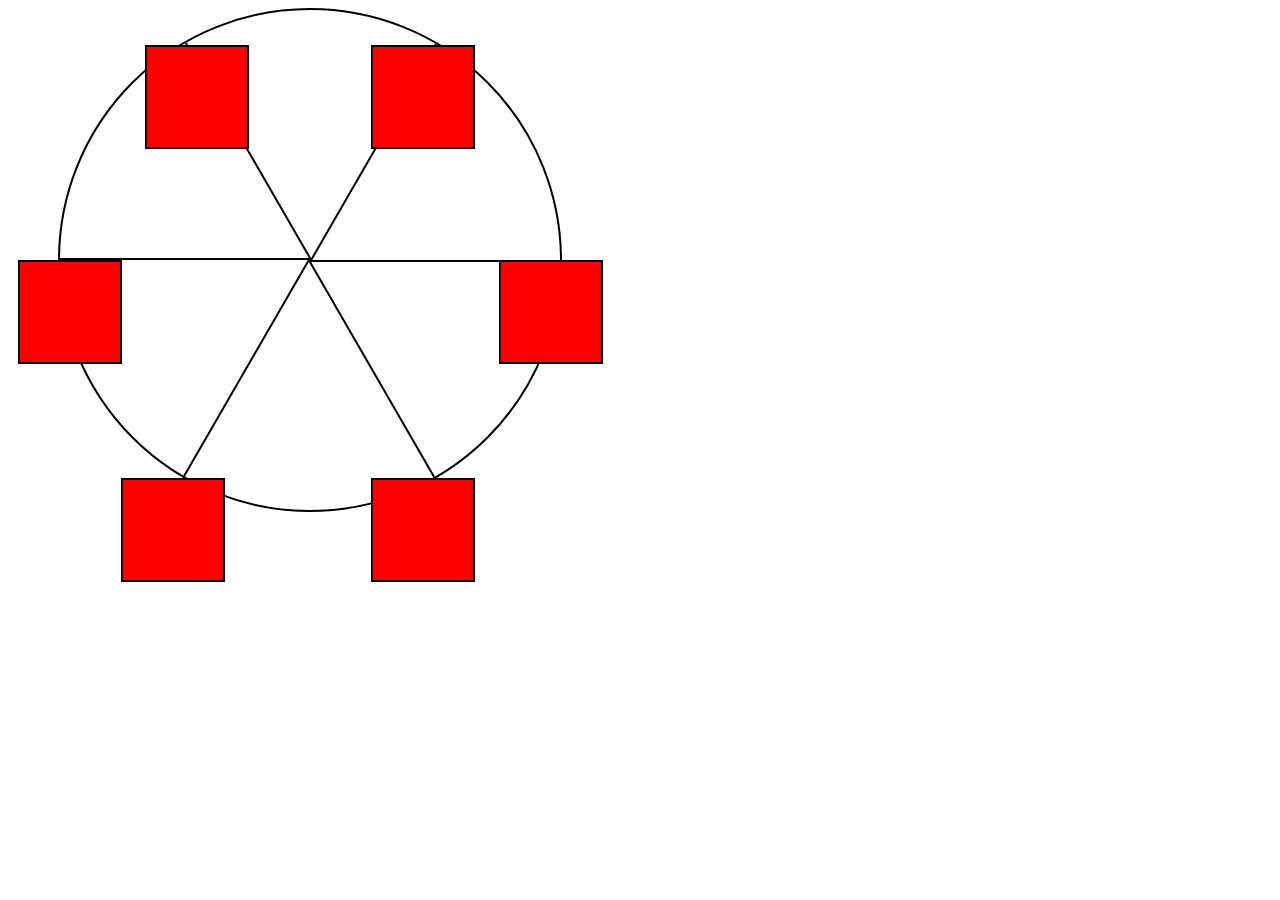
<file: 18FerrisWheel/index.html>
<!DOCTYPE html>
<html lang="en">
  <head>
    <meta charset="UTF-8" />
    <title>Ferris Wheel</title>
    <link rel="stylesheet" href="./styles.css" />
  </head>
  <body>
    <div class="wheel">
      <span class="line"></span>
      <span class="line"></span>
      <span class="line"></span>
      <span class="line"></span>
      <span class="line"></span>
      <span class="line"></span>

      <div class="cabin"></div>
      <div class="cabin"></div>
      <div class="cabin"></div>
      <div class="cabin"></div>
      <div class="cabin"></div>
      <div class="cabin"></div>
    </div>
  </body>
</html>
</file>
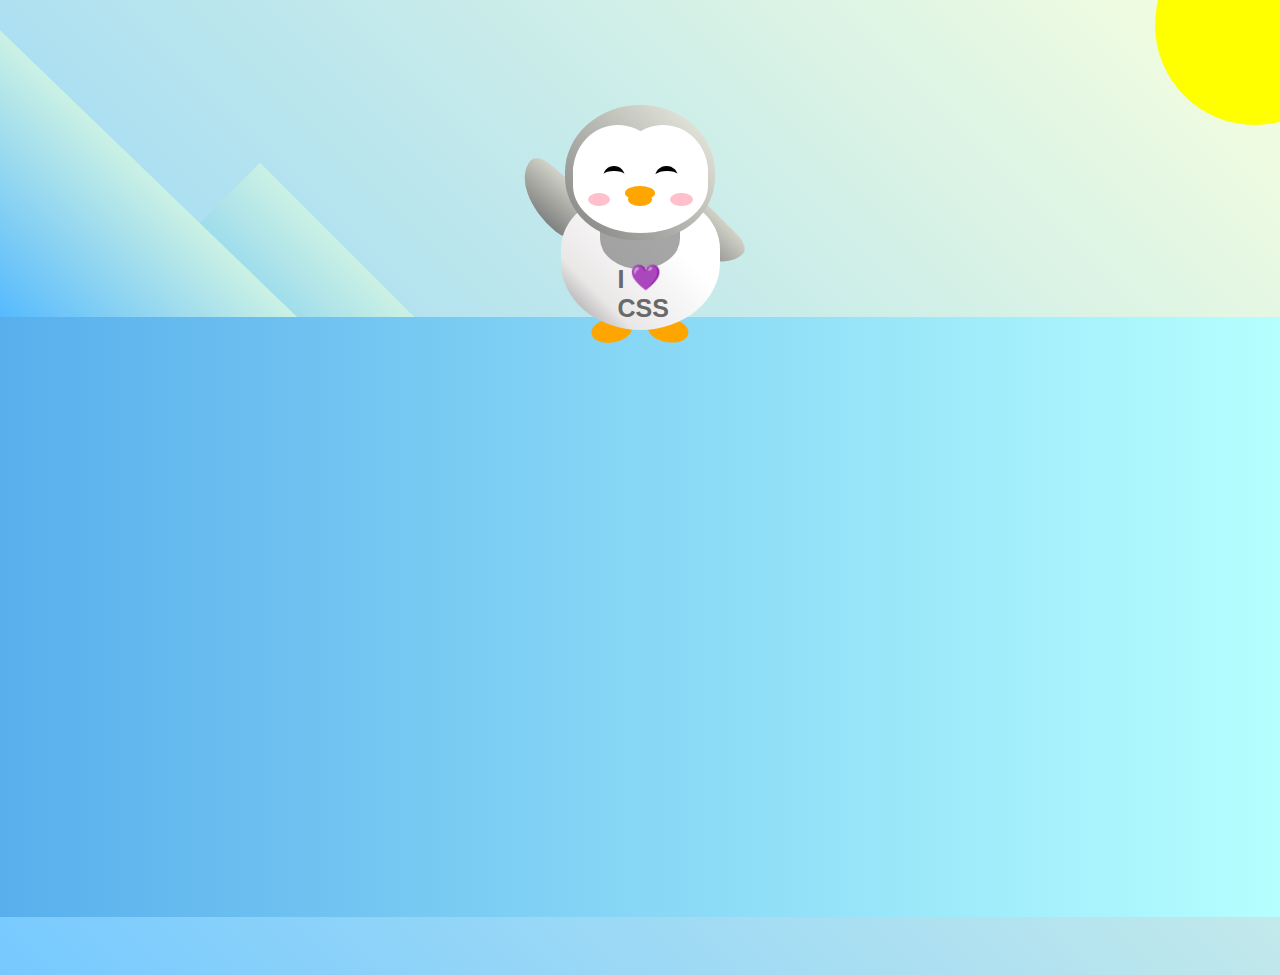
<file: 19FlappyPenguin/index.html>
<!DOCTYPE html>
<html lang="en">
  <head>
    <meta charset="UTF-8" />
    <link rel="stylesheet" href="./styles.css" />
    <title>Penguin</title>
    <meta name="viewport" content="width=device-width, initial-scale=1.0" />
  </head>

  <body>
    <div class="left-mountain"></div>
    <div class="back-mountain"></div>
    <div class="sun"></div>
    <div class="penguin">
      <div class="penguin-head">
        <div class="face left"></div>
        <div class="face right"></div>
        <div class="chin"></div>
        <div class="eye left">
          <div class="eye-lid"></div>
        </div>
        <div class="eye right">
          <div class="eye-lid"></div>
        </div>
        <div class="blush left"></div>
        <div class="blush right"></div>
        <div class="beak top"></div>
        <div class="beak bottom"></div>
      </div>
      <div class="shirt">
        <div>💜</div>
        <p>I CSS</p>
      </div>
      <div class="penguin-body">
        <div class="arm left"></div>
        <div class="arm right"></div>
        <div class="foot left"></div>
        <div class="foot right"></div>
      </div>
    </div>

    <div class="ground"></div>
  </body>
</html>
</file>
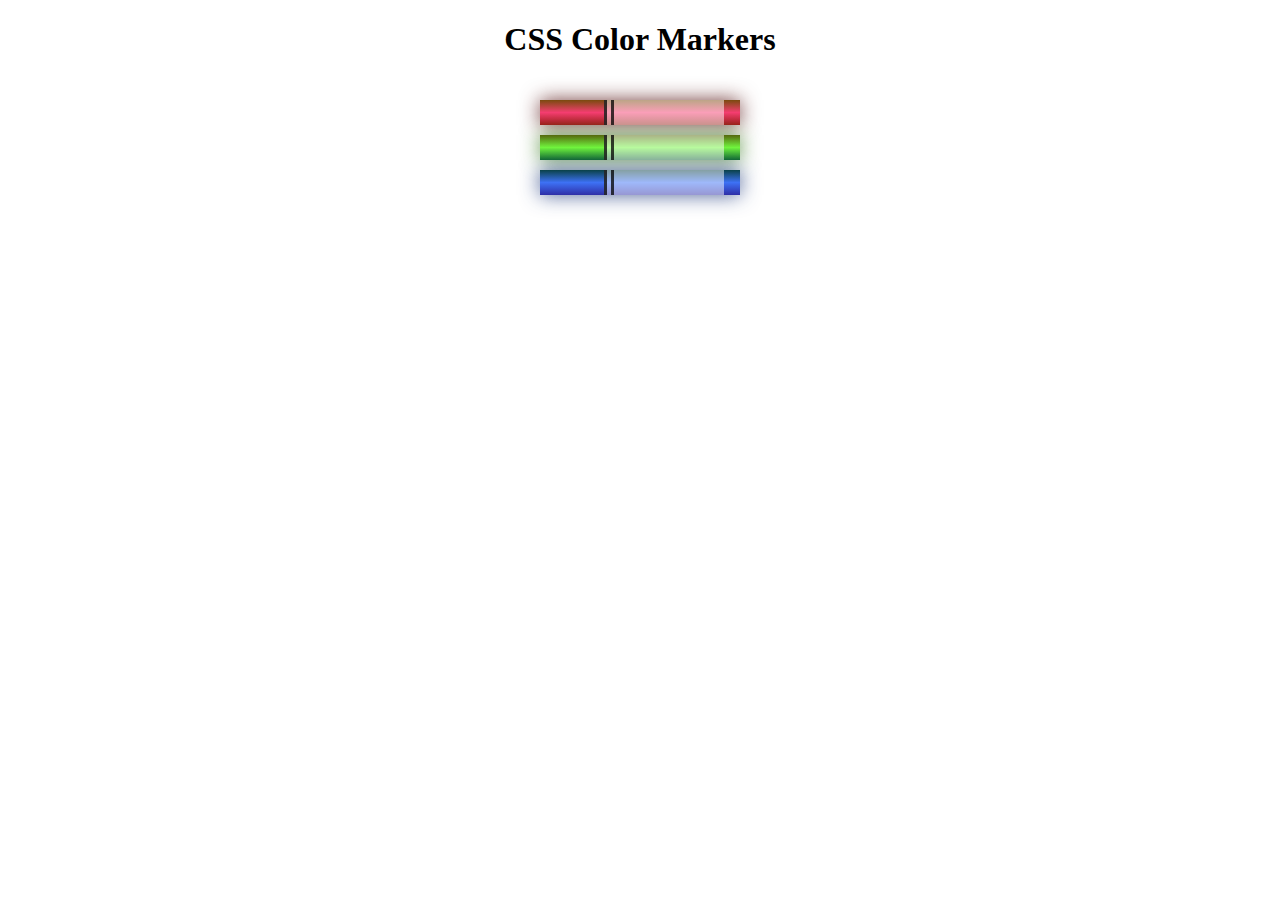
<file: 3ColorMarkers/index.html>
<!DOCTYPE html>
<html lang="en">

<head>
    <meta charset="utf-8">
    <meta name="viewport" content="width=device-width, initial-scale=1.0">
    <title>Colored Markers</title>
    <link rel="stylesheet" href="styles.css">
</head>

<body>
    <h1>CSS Color Markers</h1>
    <div class="container">
        <div class="marker red">
            <div class="cap"></div>
            <div class="sleeve"></div>
        </div>
        <div class="marker green">
            <div class="cap"></div>
            <div class="sleeve"></div>
        </div>
        <div class="marker blue">
            <div class="cap"></div>
            <div class="sleeve"></div>
        </div>
    </div>
</body>

</html>
</file>
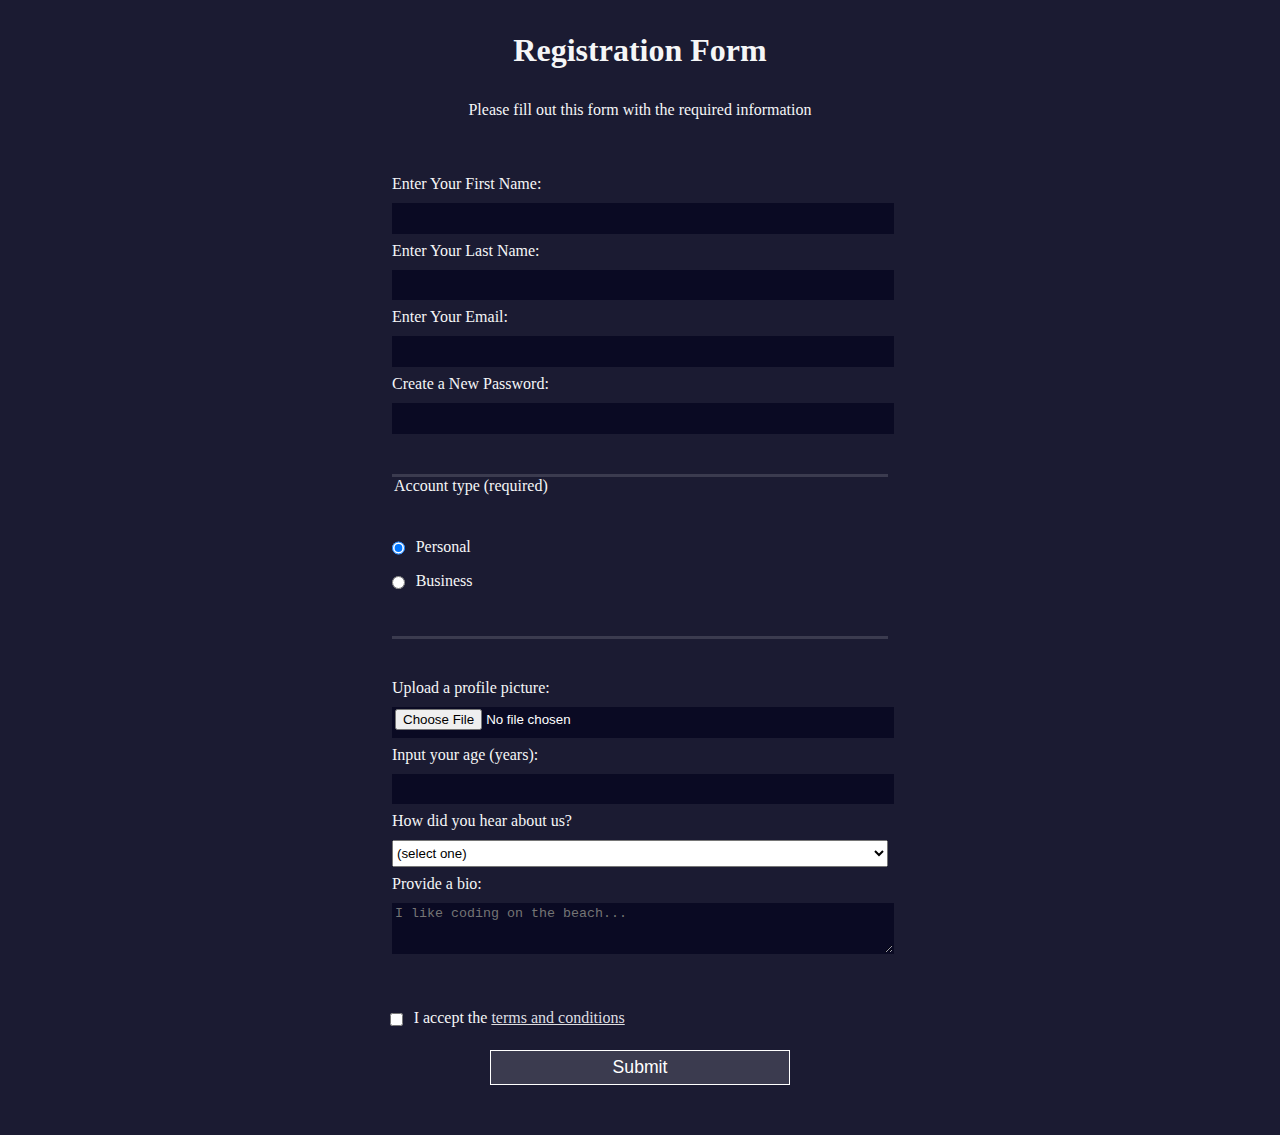
<file: 4RegistrationForm/index.html>
<!DOCTYPE html>
<html lang="en">
  <head>
    <meta charset="UTF-8" />
    <title>Registration Form</title>
    <link rel="stylesheet" href="styles.css" />
  </head>
  <body>
    <h1>Registration Form</h1>
    <p>Please fill out this form with the required information</p>
    <form method="post" action="https://register-demo.freecodecamp.org">
      <fieldset>
        <label for="first-name"
          >Enter Your First Name:
          <input id="first-name" name="first-name" type="text" required
        /></label>
        <label for="last-name"
          >Enter Your Last Name:
          <input id="last-name" name="last-name" type="text" required
        /></label>
        <label for="email"
          >Enter Your Email:
          <input id="email" name="email" type="email" required
        /></label>
        <label for="new-password"
          >Create a New Password:
          <input
            id="new-password"
            name="new-password"
            type="password"
            pattern="[a-z0-5]{8,}"
            required
        /></label>
      </fieldset>
      <fieldset>
        <legend>Account type (required)</legend>
        <label for="personal-account"
          ><input
            id="personal-account"
            type="radio"
            name="account-type"
            class="inline"
            checked
          />
          Personal</label
        >
        <label for="business-account"
          ><input
            id="business-account"
            type="radio"
            name="account-type"
            class="inline"
          />
          Business</label
        >
      </fieldset>
      <fieldset>
        <label for="profile-picture"
          >Upload a profile picture:
          <input id="profile-picture" type="file" name="file"
        /></label>
        <label for="age"
          >Input your age (years):
          <input id="age" type="number" name="age" min="13" max="120"
        /></label>
        <label for="referrer"
          >How did you hear about us?
          <select id="referrer" name="referrer">
            <option value="">(select one)</option>
            <option value="1">freeCodeCamp News</option>
            <option value="2">freeCodeCamp YouTube Channel</option>
            <option value="3">freeCodeCamp Forum</option>
            <option value="4">Other</option>
          </select>
        </label>
        <label for="bio"
          >Provide a bio:
          <textarea
            id="bio"
            name="bio"
            rows="3"
            cols="30"
            placeholder="I like coding on the beach..."
          ></textarea>
        </label>
      </fieldset>
      <label for="terms-and-conditions">
        <input
          class="inline"
          id="terms-and-conditions"
          type="checkbox"
          required
          name="terms-and-conditions"
        />
        I accept the
        <a href="https://www.freecodecamp.org/news/terms-of-service/"
          >terms and conditions</a
        >
      </label>
      <input type="submit" value="Submit" />
    </form>
  </body>
</html>
</file>
<file: 11BalanceSheet/styles.css>
span[class~="sr-only"] {
    border: 0 !important;
    clip: rect(1px, 1px, 1px, 1px) !important;
    clip-path: inset(50%) !important;
    height: 1px !important;
    width: 1px !important;
    position: absolute !important;
    overflow: hidden !important;
    white-space: nowrap !important;
    padding: 0 !important;
    margin: -1px !important;
}

html {
    box-sizing: border-box;
}

body {
    font-family: sans-serif;
    color: #0a0a23;
}

h1 {
    max-width: 37.25rem;
    margin: 0 auto;
    padding: 1.5rem 1.25rem;
}

h1 .flex {
    display: flex;
    flex-direction: column-reverse;
    gap: 1rem;
}

h1 .flex span:first-of-type {
    font-size: 0.7em;
}

h1 .flex span:last-of-type {
    font-size: 1.2em;
}

section {
    max-width: 40rem;
    margin: 0 auto;
    border: 2px solid #d0d0d5;
}

#years {
    display: flex;
    justify-content: flex-end;
    position: sticky;
    z-index: 999;
    top: 0;
    background: #0a0a23;
    color: #fff;
    padding: 0.5rem calc(1.25rem + 2px) 0.5rem 0;
    margin: 0 -2px;
}

#years span[class] {
    font-weight: bold;
    width: 4.5rem;
    text-align: right;
}

.table-wrap {
    padding: 0 0.75rem 1.5rem 0.75rem;
}

table {
    border-collapse: collapse;
    border: 0;
    width: 100%;
    position: relative;
    margin-top: 3rem;
}

table caption {
    color: #356eaf;
    font-size: 1.3em;
    font-weight: normal;
    position: absolute;
    top: -2.25rem;
    left: 0.5rem;
}

tbody td {
    width: 100vw;
    min-width: 4rem;
    max-width: 4rem;
}

tbody th {
    width: calc(100% - 12rem);
}

tr[class="total"] {
    border-bottom: 4px double #0a0a23;
    font-weight: bold;
}

tr[class="total"] th {
    text-align: left;
    padding: 0.5rem 0 0.25rem 0.5rem;
}

tr.total td {
    text-align: right;
    padding: 0 0.25rem;
}

tr.total td:nth-of-type(3) {
    padding-right: 0.5rem;
}

tr.total:hover {
    background-color: #99c9ff;
}

td.current {
    font-style: italic;
}

tr.data {
    background-image: linear-gradient(to bottom, #dfdfe2 1.845rem, white 1.845rem);
}

tr.data th {
    text-align: left;
    padding-top: 0.3rem;
    padding-left: 0.5rem;
}

tr.data th .description {
    display: block;
    font-weight: normal;
    font-style: italic;
    padding: 1rem 0 0.75rem;
    margin-right: -13.5rem;
}

tr.data td {
    vertical-align: top;
    padding: 0.3rem 0.25rem 0;
    text-align: right;
}

tr.data td:last-of-type {
    padding-right: 0.5rem;
}
</file>
<file: 12CatPainting/styles.css>
* {
  box-sizing: border-box;
}

body {
  background-color: #c9d2fc;
}

.cat-head {
  position: absolute;
  right: 0;
  left: 0;
  top: 0;
  bottom: 0;
  margin: auto;
  background: linear-gradient(#5e5e5e 85%, #45454f 100%);
  width: 205px;
  height: 180px;
  border: 1px solid #000;
  border-radius: 46%;
}

.cat-left-ear {
  position: absolute;
  top: -26px;
  left: -31px;
  z-index: 1;
  border-top-left-radius: 90px;
  border-top-right-radius: 10px;
  transform: rotate(-45deg);
  border-left: 35px solid transparent;
  border-right: 35px solid transparent;
  border-bottom: 70px solid #5e5e5e;
}

.cat-right-ear {
  position: absolute;
  top: -26px;
  left: 163px;
  z-index: 1;
  transform: rotate(45deg);
  border-top-left-radius: 90px;
  border-top-right-radius: 10px;
  border-left: 35px solid transparent;
  border-right: 35px solid transparent;
  border-bottom: 70px solid #5e5e5e;
}

.cat-left-inner-ear {
  position: absolute;
  top: 22px;
  left: -20px;
  border-top-left-radius: 90px;
  border-top-right-radius: 10px;
  border-bottom-right-radius: 40%;
  border-bottom-left-radius: 40%;
  border-left: 20px solid transparent;
  border-right: 20px solid transparent;
  border-bottom: 40px solid #3b3b4f;
}

.cat-right-inner-ear {
  position: absolute;
  top: 22px;
  left: -20px;
  border-top-left-radius: 90px;
  border-top-right-radius: 10px;
  border-bottom-right-radius: 40%;
  border-bottom-left-radius: 40%;
  border-left: 20px solid transparent;
  border-right: 20px solid transparent;
  border-bottom: 40px solid #3b3b4f;
}

.cat-left-eye {
  position: absolute;
  top: 54px;
  left: 39px;
  border-radius: 60%;
  transform: rotate(25deg);
  width: 30px;
  height: 40px;
  background-color: #000;
}

.cat-right-eye {
  position: absolute;
  top: 54px;
  left: 134px;
  border-radius: 60%;
  transform: rotate(-25deg);
  width: 30px;
  height: 40px;
  background-color: #000;
}

.cat-left-inner-eye {
  position: absolute;
  top: 8px;
  left: 2px;
  width: 10px;
  height: 20px;
  transform: rotate(10deg);
  background-color: #fff;
  border-radius: 60%;
}

.cat-right-inner-eye {
  position: absolute;
  top: 8px;
  left: 18px;
  transform: rotate(-5deg);
  width: 10px;
  height: 20px;
  background-color: #fff;
  border-radius: 60%;
}

.cat-nose {
  position: absolute;
  top: 108px;
  left: 85px;
  border-top-left-radius: 50%;
  border-bottom-right-radius: 50%;
  border-bottom-left-radius: 50%;
  transform: rotate(180deg);
  border-left: 15px solid transparent;
  border-right: 15px solid transparent;
  border-bottom: 20px solid #442c2c;
}

.cat-mouth div {
  width: 30px;
  height: 50px;
  border: 2px solid #000;
  border-radius: 190%/190px 150px 0 0;
  border-color: black transparent transparent transparent;
}

.cat-mouth-line-left {
  position: absolute;
  top: 88px;
  left: 74px;
  transform: rotate(170deg);
}

.cat-mouth-line-right {
  position: absolute;
  top: 88px;
  left: 91px;
  transform: rotate(165deg);
}

.cat-whiskers-left div {
  width: 40px;
  height: 1px;
  background-color: #000;
}

.cat-whiskers-right div {
  width: 40px;
  height: 1px;
  background-color: #000;
}

.cat-whisker-left-top {
  position: absolute;
  top: 120px;
  left: 52px;
  transform: rotate(10deg);
}

.cat-whisker-left-middle {
  position: absolute;
  top: 127px;
  left: 52px;
  transform: rotate(3deg);
}

.cat-whisker-left-bottom {
  position: absolute;
  top: 134px;
  left: 52px;
  transform: rotate(-3deg);
}

.cat-whisker-right-top {
  position: absolute;
  top: 120px;
  left: 109px;
  transform: rotate(-10deg);
}

.cat-whisker-right-middle {
  position: absolute;
  top: 127px;
  left: 109px;
  transform: rotate(-3deg);
}

.cat-whisker-right-bottom {
  position: absolute;
  top: 134px;
  left: 109px;
  transform: rotate(3deg);
}
</file>
<file: 14Technical-documentation-page/styles.css>
html {
  box-sizing: border-box;
  overflow: hidden;
}
*,
*:before,
*:after {
  box-sizing: inherit;
}

body {
  background-color: #181a1b;
  color: #b5afa6;
  font-family: "Roboto", sans-serif;
  font-size: 16px;
  line-height: 1.5;
  margin: 0;
  padding: 0;
}
header {
  color: #e8e6e3;
  margin: 10px;
  font-size: 1.8em;
}
a {
  color: #b5afa6;
  text-decoration: none;
}
a:hover {
  color: #e8e6e3;
}

#main-doc {
  margin-left: 310px;
  padding: 20px;
  margin-bottom: 110px;
}

code {
  display: block;
  text-align: left;
  padding: 15px;
  margin: 10px;
  background-color: #1d1f20;
  border-radius: 5px;
}

#navbar {
  display: flex;
  align-items: center;
  flex-direction: column;
}

#navbar header {
  margin: 10px;
  text-align: center;
  font-size: 1.8em;
}

#navbar ul {
  padding: 0;
  width: 100%;
  height: 207px;
  border: 1px solid #b5afa6;
  overflow-y: scroll;
}

#navbar li {
  list-style-type: none;
  border: 1px solid #b5afa6;
}

#navbar a {
  display: block;
  padding: 10px 30px;
}

#main-doc {
  margin: 0 auto;
}

@media (min-width: 768px) {
  #navbar {
    position: fixed;
    min-width: 290px;
    top: 0;
    left: 0;
    width: 300px;
    height: 100%;
    border-right: 1px solid rgba(136, 127, 112, 0.4);
  }
  #navbar ul {
    height: 100%;
    padding: 0;
    overflow-y: auto;
    margin: 0;
    border: none;
  }
  #navbar li {
    border-left: none;
    border-right: none;
  }
  #main-doc {
    position: absolute;
    margin-left: 310px;
    padding: 20px;
    margin-bottom: 110px;
  }
}
</file>
<file: 15CitySkyline/styles.css>
:root {
  --building-color1: #aa80ff;
  --building-color2: #66cc99;
  --building-color3: #cc6699;
  --building-color4: #538cc6;
  --window-color1: #bb99ff;
  --window-color2: #8cd9b3;
  --window-color3: #d98cb3;
  --window-color4: #8cb3d9;
}

* {
  box-sizing: border-box;
}

body {
  height: 100vh;
  margin: 0;
  overflow: hidden;
}

.background-buildings,
.foreground-buildings {
  width: 100%;
  height: 100%;
  display: flex;
  align-items: flex-end;
  justify-content: space-evenly;
  position: absolute;
  top: 0;
}

.building-wrap {
  display: flex;
  flex-direction: column;
  align-items: center;
}

.window-wrap {
  display: flex;
  align-items: center;
  justify-content: space-evenly;
}

.sky {
  background: radial-gradient(
    closest-corner circle at 15% 15%,
    #ffcf33,
    #ffcf33 20%,
    #ffff66 21%,
    #bbeeff 100%
  );
}

/* BACKGROUND BUILDINGS - "bb" stands for "background building" */
.bb1 {
  width: 10%;
  height: 70%;
}

.bb1a {
  width: 70%;
}

.bb1b {
  width: 80%;
}

.bb1c {
  width: 90%;
}

.bb1d {
  width: 100%;
  height: 70%;
  background: linear-gradient(var(--building-color1) 50%, var(--window-color1));
}

.bb1-window {
  height: 10%;
  background: linear-gradient(var(--building-color1), var(--window-color1));
}

.bb2 {
  width: 10%;
  height: 50%;
}

.bb2a {
  border-bottom: 5vh solid var(--building-color2);
  border-left: 5vw solid transparent;
  border-right: 5vw solid transparent;
}

.bb2b {
  width: 100%;
  height: 100%;
  background: repeating-linear-gradient(
    var(--building-color2),
    var(--building-color2) 6%,
    var(--window-color2) 6%,
    var(--window-color2) 9%
  );
}

.bb3 {
  width: 10%;
  height: 55%;
  background: repeating-linear-gradient(
    90deg,
    var(--building-color3),
    var(--building-color3),
    var(--window-color3) 15%
  );
}

.bb4 {
  width: 11%;
  height: 58%;
}

.bb4a {
  width: 3%;
  height: 10%;
  background-color: var(--building-color4);
}

.bb4b {
  width: 80%;
  height: 5%;
  background-color: var(--building-color4);
}

.bb4c {
  width: 100%;
  height: 85%;
  background-color: var(--building-color4);
}

.bb4-window {
  width: 18%;
  height: 90%;
  background-color: var(--window-color4);
}

/* FOREGROUND BUILDINGS - "fb" stands for "foreground building" */
.fb1 {
  width: 10%;
  height: 60%;
}

.fb1a {
  border-bottom: 7vh solid var(--building-color4);
  border-left: 2vw solid transparent;
  border-right: 2vw solid transparent;
}

.fb1b {
  width: 60%;
  height: 10%;
  background-color: var(--building-color4);
}

.fb1c {
  width: 100%;
  height: 80%;
  background: repeating-linear-gradient(
      90deg,
      var(--building-color4),
      var(--building-color4) 10%,
      transparent 10%,
      transparent 15%
    ),
    repeating-linear-gradient(
      var(--building-color4),
      var(--building-color4) 10%,
      var(--window-color4) 10%,
      var(--window-color4) 90%
    );
}

.fb2 {
  width: 10%;
  height: 40%;
}

.fb2a {
  width: 100%;
  border-bottom: 10vh solid var(--building-color3);
  border-left: 1vw solid transparent;
  border-right: 1vw solid transparent;
}

.fb2b {
  width: 100%;
  height: 75%;
  background-color: var(--building-color3);
}

.fb2-window {
  width: 22%;
  height: 100%;
  background-color: var(--window-color3);
}

.fb3 {
  width: 10%;
  height: 35%;
}

.fb3a {
  width: 80%;
  height: 15%;
  background-color: var(--building-color1);
}

.fb3b {
  width: 100%;
  height: 35%;
  background-color: var(--building-color1);
}

.fb3-window {
  width: 25%;
  height: 80%;
  background-color: var(--window-color1);
}

.fb4 {
  width: 8%;
  height: 45%;
  position: relative;
  left: 10%;
}

.fb4a {
  border-top: 5vh solid transparent;
  border-left: 8vw solid var(--building-color1);
}

.fb4b {
  width: 100%;
  height: 89%;
  background-color: var(--building-color1);
  display: flex;
  flex-wrap: wrap;
}

.fb4-window {
  width: 30%;
  height: 10%;
  border-radius: 50%;
  background-color: var(--window-color1);
  margin: 10%;
}

.fb5 {
  width: 10%;
  height: 33%;
  position: relative;
  right: 10%;
  background: repeating-linear-gradient(
      var(--building-color2),
      var(--building-color2) 5%,
      transparent 5%,
      transparent 10%
    ),
    repeating-linear-gradient(
      90deg,
      var(--building-color2),
      var(--building-color2) 12%,
      var(--window-color2) 12%,
      var(--window-color2) 44%
    );
}

.fb6 {
  width: 9%;
  height: 38%;
  background: repeating-linear-gradient(
      90deg,
      var(--building-color3),
      var(--building-color3) 10%,
      transparent 10%,
      transparent 30%
    ),
    repeating-linear-gradient(
      var(--building-color3),
      var(--building-color3) 10%,
      var(--window-color3) 10%,
      var(--window-color3) 30%
    );
}

@media (max-width: 1000px) {
  :root {
    --building-color1: #000;
    --building-color2: #000;
    --building-color3: #000;
    --building-color4: #000;
    --window-color1: #777;
    --window-color2: #777;
    --window-color3: #777;
    --window-color4: #777;
  }
  .sky {
    background: radial-gradient(
      closest-corner circle at 15% 15%,
      #ccc,
      #ccc 20%,
      #445 21%,
      #223 100%
    );
  }
}
</file>
<file: 17Landing Page/styles.css>
:root {
  --main-color: #664968;
}
html {
  box-sizing: border-box;
}
*,
*:before,
*:after {
  box-sizing: inherit;
}
body {
  margin: 0;
  background-color: #e1fcfe;
}
img {
  width: 100px;
  margin-left: 50px;
}
#header {
  display: flex;
  justify-content: space-between;
  align-items: center;
  background-color: var(--main-color);
  color: white;
  padding: 0 50px;
  width: 100%;
  position: sticky;
  top: 0;
}
#nav-bar a {
  text-decoration: none;
  margin-right: 50px;
  color: white;
}
#nav-bar a:hover {
  color: #fb5868;
}

.product-features {
  margin: 50px auto;
  width: 60%;
  display: grid;
  grid-template-columns: 1fr 3fr;
  justify-items: center;
  align-items: center;
  gap: 20px;
}

@media (max-width: 768px) {
  #header {
    flex-direction: column;
    justify-content: space-between;
    align-items: center;
    background-color: var(--main-color);
    color: white;
    padding: 0 50px;
    width: 100%;
    position: static;
    top: 0;
  }
  #header a {
    display: block;
    margin-bottom: 20px;
    margin-right: 0;
    justify-content: center;
    align-items: center;
    text-align: center;
  }
  .product-features {
    grid-template-columns: 1fr;
    justify-content: center;
    text-align: center;
  }
  img {
    margin-left: 0;
  }
}

#how-it-works {
  width: 60%;
  margin: 0 auto;
  display: flex;
  align-items: center;
  justify-content: center;
}

#pricing {
  width: 60%;
  margin: 20px auto;
  display: flex;
  flex-direction: column;
  align-items: center;
  justify-content: center;
  gap: 10px;
}
#pricing h3 {
  margin-bottom: 10px;
  margin-top: 10px;
}

#email {
  padding: 10px;
  border: none;
  outline-color: #fb5868;
}

#submit {
  padding: 7px;
  border: none;
  margin-left: 10px;
  border-radius: 5px;
  background-color: #fb5868;
  color: white;
  cursor: pointer;
  transition: scale linear 0.3s;
}

#submit:hover {
  background-color: #d64d5b;
  scale: 1.1;
}

@media (max-width: 768px) {
  #form {
    display: flex;
  }
}
</file>
<file: 18FerrisWheel/styles.css>
.wheel {
  border: 2px solid black;
  border-radius: 50%;
  margin-left: 50px;
  position: absolute;
  height: 55vw;
  width: 55vw;
  max-width: 500px;
  max-height: 500px;
  animation-name: wheel;
  animation-duration: 10s;
  animation-iteration-count: infinite;
  animation-timing-function: linear;
}

.line {
  background-color: black;
  width: 50%;
  height: 2px;
  position: absolute;
  top: 50%;
  left: 50%;
  transform-origin: 0% 0%;
}

.line:nth-of-type(2) {
  transform: rotate(60deg);
}
.line:nth-of-type(3) {
  transform: rotate(120deg);
}
.line:nth-of-type(4) {
  transform: rotate(180deg);
}
.line:nth-of-type(5) {
  transform: rotate(240deg);
}
.line:nth-of-type(6) {
  transform: rotate(300deg);
}

.cabin {
  background-color: red;
  width: 20%;
  height: 20%;
  position: absolute;
  border: 2px solid;
  transform-origin: 50% 0%;
  animation: cabins 10s ease-in-out infinite;
}

.cabin:nth-of-type(1) {
  right: -8.5%;
  top: 50%;
}
.cabin:nth-of-type(2) {
  right: 17%;
  top: 93.5%;
}
.cabin:nth-of-type(3) {
  right: 67%;
  top: 93.5%;
}
.cabin:nth-of-type(4) {
  left: -8.5%;
  top: 50%;
}
.cabin:nth-of-type(5) {
  left: 17%;
  top: 7%;
}
.cabin:nth-of-type(6) {
  right: 17%;
  top: 7%;
}

@keyframes wheel {
  0% {
    transform: rotate(0deg);
  }
  100% {
    transform: rotate(360deg);
  }
}

@keyframes cabins {
  0% {
    transform: rotate(0deg);
  }
  25% {
    background-color: yellow;
  }
  50% {
    background-color: purple;
  }
  75% {
    background-color: yellow;
  }
  100% {
    transform: rotate(-360deg);
  }
}
</file>
<file: 19FlappyPenguin/styles.css>
:root {
  --penguin-face: white;
  --penguin-picorna: orange;
  --penguin-skin: gray;
}

body {
  background: linear-gradient(45deg, rgb(118, 201, 255), rgb(247, 255, 222));
  margin: 0;
  padding: 0;
  width: 100%;
  height: 100vh;
  overflow: hidden;
}

.left-mountain {
  width: 300px;
  height: 300px;
  background: linear-gradient(rgb(203, 241, 228), rgb(80, 183, 255));
  position: absolute;
  transform: skew(0deg, 44deg);
  z-index: 2;
  margin-top: 100px;
}

.back-mountain {
  width: 300px;
  height: 300px;
  background: linear-gradient(rgb(203, 241, 228), rgb(47, 170, 255));
  position: absolute;
  z-index: 1;
  transform: rotate(45deg);
  left: 110px;
  top: 225px;
}

.sun {
  width: 200px;
  height: 200px;
  background-color: yellow;
  position: absolute;
  border-radius: 50%;
  top: -75px;
  right: -75px;
}

.penguin {
  width: 300px;
  height: 300px;
  margin: auto;
  margin-top: 75px;
  z-index: 4;
  position: relative;
  transition: transform 1s ease-in-out 0ms;
}

.penguin * {
  position: absolute;
}

.penguin:active {
  transform: scale(1.5);
  cursor: not-allowed;
}

.penguin-head {
  width: 50%;
  height: 45%;
  background: linear-gradient(45deg, var(--penguin-skin), rgb(239, 240, 228));
  border-radius: 70% 70% 65% 65%;
  top: 10%;
  left: 25%;
  z-index: 1;
}

.face {
  width: 60%;
  height: 70%;
  background-color: var(--penguin-face);
  border-radius: 70% 70% 60% 60%;
  top: 15%;
}

.face.left {
  left: 5%;
}

.face.right {
  right: 5%;
}

.chin {
  width: 90%;
  height: 70%;
  background-color: var(--penguin-face);
  top: 25%;
  left: 5%;
  border-radius: 70% 70% 100% 100%;
}

.eye {
  width: 15%;
  height: 17%;
  background-color: black;
  top: 45%;
  border-radius: 50%;
}

.eye.left {
  left: 25%;
}

.eye.right {
  right: 25%;
}

.eye-lid {
  width: 150%;
  height: 100%;
  background-color: var(--penguin-face);
  top: 25%;
  left: -23%;
  border-radius: 50%;
}

.blush {
  width: 15%;
  height: 10%;
  background-color: pink;
  top: 65%;
  border-radius: 50%;
}

.blush.left {
  left: 15%;
}

.blush.right {
  right: 15%;
}

.beak {
  height: 10%;
  background-color: var(--penguin-picorna);
  border-radius: 50%;
}

.beak.top {
  width: 20%;
  top: 60%;
  left: 40%;
}

.beak.bottom {
  width: 16%;
  top: 65%;
  left: 42%;
}

.shirt {
  font: bold 25px Helvetica, sans-serif;
  top: 165px;
  left: 127.5px;
  z-index: 1;
  color: #6a6969;
}

.shirt div {
  font-weight: initial;
  top: 22.5px;
  left: 12px;
}

.penguin-body {
  width: 53%;
  height: 45%;
  background: linear-gradient(
    45deg,
    rgb(134, 133, 133) 0%,
    rgb(234, 231, 231) 25%,
    white 67%
  );
  border-radius: 80% 80% 100% 100%;
  top: 40%;
  left: 23.5%;
}

.penguin-body::before {
  content: "";
  position: absolute;
  width: 50%;
  height: 45%;
  background-color: var(--penguin-skin);
  top: 10%;
  left: 25%;
  border-radius: 0% 0% 100% 100%;
  opacity: 70%;
}

.arm {
  width: 30%;
  height: 60%;
  background: linear-gradient(90deg, var(--penguin-skin), rgb(209, 210, 199));
  border-radius: 30% 30% 30% 120%;
  z-index: -1;
}

.arm.left {
  top: 35%;
  left: 5%;
  transform-origin: top left;
  transform: rotate(130deg) scaleX(-1);
  animation: 3s linear infinite wave;
}

.arm.right {
  top: 0%;
  right: -5%;
  transform: rotate(-45deg);
}

@keyframes wave {
  10% {
    transform: rotate(110deg) scaleX(-1);
  }
  20% {
    transform: rotate(130deg) scaleX(-1);
  }
  30% {
    transform: rotate(110deg) scaleX(-1);
  }
  40% {
    transform: rotate(130deg) scaleX(-1);
  }
}

.foot {
  width: 15%;
  height: 30%;
  background-color: var(--penguin-picorna);
  top: 85%;
  border-radius: 50%;
  z-index: -1;
}

.foot.left {
  left: 25%;
  transform: rotate(80deg);
}

.foot.right {
  right: 25%;
  transform: rotate(-80deg);
}

.ground {
  width: 100vw;
  height: calc(100vh - 300px);
  background: linear-gradient(90deg, rgb(88, 175, 236), rgb(182, 255, 255));
  z-index: 3;
  position: absolute;
  margin-top: -58px;
}
</file>
<file: 3ColorMarkers/styles.css>
h1 {
    text-align: center;
}

.container {
    background-color: rgb(255, 255, 255);
    padding: 10px 0;
}

.marker {
    width: 200px;
    height: 25px;
    margin: 10px auto;
}

.cap {
    width: 60px;
    height: 25px;
}

.sleeve {
    width: 110px;
    height: 25px;
    background-color: rgba(255, 255, 255, 0.5);
    border-left: 10px double rgba(0, 0, 0, 0.75);
}

.cap,
.sleeve {
    display: inline-block;
}

.red {
    background: linear-gradient(rgb(122, 74, 14), rgb(245, 62, 113), rgb(162, 27, 27));
    box-shadow: 0 0 20px 0 rgba(83, 14, 14, 0.8);
}

.green {
    background: linear-gradient(#55680D, #71F53E, #116C31);
    box-shadow: 0 0 20px 0 #3B7E20CC;
}

.blue {
    background: linear-gradient(hsl(186, 76%, 16%), hsl(223, 90%, 60%), hsl(240, 56%, 42%));
    box-shadow: 0 0 20px 0 hsl(223, 59%, 31%, 0.8);
}
</file>
<file: 4RegistrationForm/styles.css>
body {
  width: 100%;
  height: 100vh;
  margin: 0;
  background-color: #1b1b32;
  color: #f5f6f7;
  font-family: Tahoma;
  font-size: 16px;
}

h1,
p {
  margin: 1em auto;
  text-align: center;
}

form {
  width: 60vw;
  max-width: 500px;
  min-width: 300px;
  margin: 0 auto;
  padding-bottom: 2em;
}

fieldset {
  border: none;
  padding: 2rem 0;
  border-bottom: 3px solid #3b3b4f;
}

fieldset:last-of-type {
  border-bottom: none;
}

label {
  display: block;
  margin: 0.5rem 0;
}

input,
textarea,
select {
  margin: 10px 0 0 0;
  width: 100%;
  min-height: 2em;
}

input,
textarea {
  background-color: #0a0a23;
  border: 1px solid #0a0a23;
  color: #ffffff;
}

.inline {
  width: unset;
  margin: 0 0.5em 0 0;
  vertical-align: middle;
}

input[type="submit"] {
  display: block;
  width: 60%;
  margin: 1em auto;
  height: 2em;
  font-size: 1.1rem;
  background-color: #3b3b4f;
  border-color: white;
  min-width: 300px;
}

input[type="file"] {
  padding: 1px 2px;
}

.inline {
  display: inline;
}

a {
  color: #dfdfe2;
}
</file>
